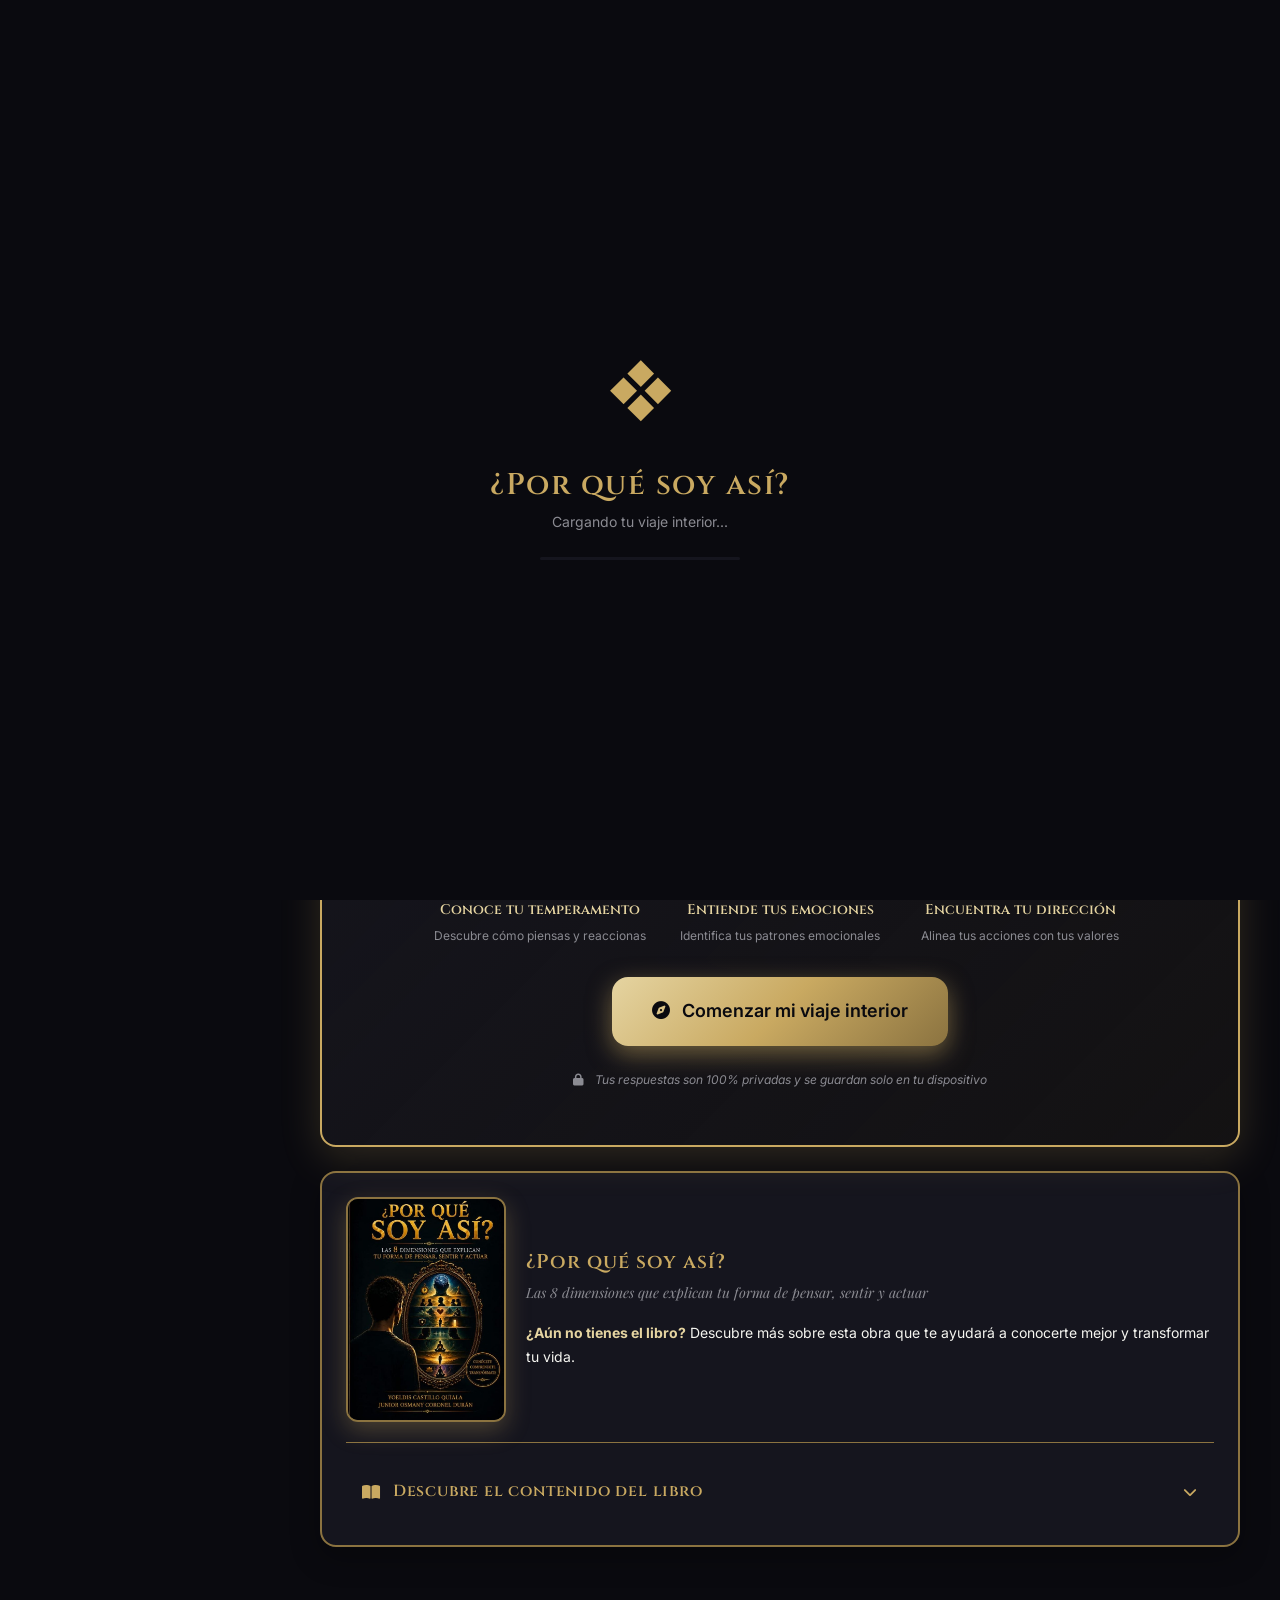
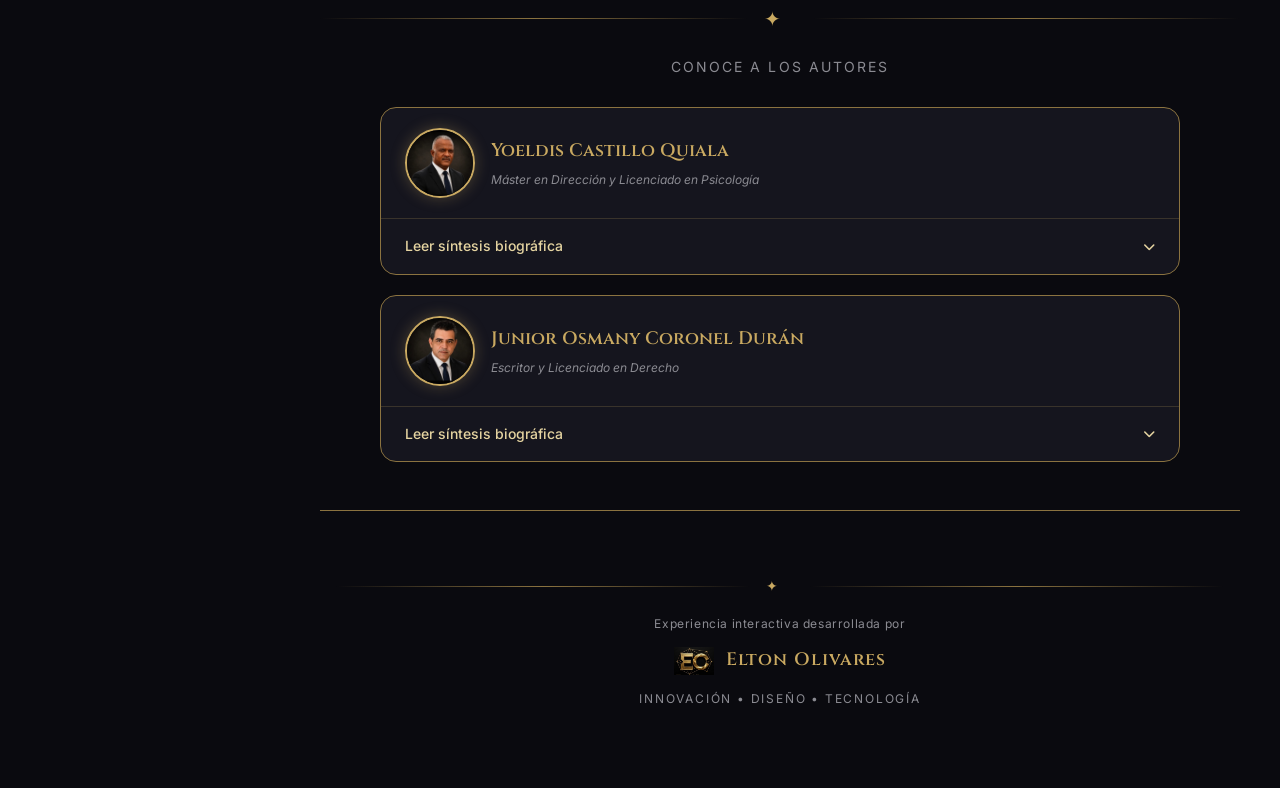
<file: index.html>
<!DOCTYPE html>
<html lang="es">
<head>
    <meta charset="UTF-8">
    <meta name="viewport" content="width=device-width, initial-scale=1.0, maximum-scale=1.0, user-scalable=no">
    
    <!-- PWA Meta Tags -->
    <meta name="mobile-web-app-capable" content="yes">
    <meta name="apple-mobile-web-app-capable" content="yes">
    <meta name="apple-mobile-web-app-status-bar-style" content="black-translucent">
    <meta name="apple-mobile-web-app-title" content="¿Por qué soy así?">
    <meta name="theme-color" content="#0A0A0F">
    
    <!-- SEO Meta Tags -->
    <meta name="description" content="Descubre las 8 dimensiones que explican tu forma de pensar, sentir y actuar.">
    <meta name="keywords" content="autoconocimiento, psicología, desarrollo personal, temperamento">
    <meta name="author" content="Yoeldis Castillo Quiala & Junior Osmany Coronel Durán">
    
    <!-- Open Graph / Facebook -->
    <meta property="og:type" content="website">
    <meta property="og:title" content="¿Por qué soy así? - Las 8 dimensiones">
    <meta property="og:description" content="Un viaje de autoconocimiento a través de 8 dimensiones esenciales">
    <meta property="og:image" content="assets/images/og-image.jpg">
    
    <!-- Twitter -->
    <meta name="twitter:card" content="summary_large_image">
    <meta name="twitter:title" content="¿Por qué soy así?">
    <meta name="twitter:description" content="Descubre quién eres realmente">
    
    <!-- Font Awesome -->
    <link rel="stylesheet" href="https://cdnjs.cloudflare.com/ajax/libs/font-awesome/6.5.1/css/all.min.css" integrity="sha512-DTOQO9RWCH3ppGqcWaEA1BIZOC6xxalwEsw9c2QQeAIftl+Vegovlnee1c9QX4TctnWMn13TZye+giMm8e2LwA==" crossorigin="anonymous" referrerpolicy="no-referrer" />
    
    <!-- Favicon & PWA Icons -->
    <link rel="icon" type="image/png" href="assets/icons/icon-512x512.png">
    <link rel="apple-touch-icon" href="assets/icons/icon-512x512.png">
    <link rel="manifest" href="manifest.json">

    <!-- Fonts -->
    <link rel="preconnect" href="https://fonts.googleapis.com">
    <link rel="preconnect" href="https://fonts.gstatic.com" crossorigin>
    <link href="https://fonts.googleapis.com/css2?family=Cinzel:wght@400;600;700&family=Inter:wght@300;400;500;600&family=Playfair+Display:ital,wght@0,400;0,600;1,400&display=swap" rel="stylesheet">
    
    <!-- CSS -->
    <link rel="stylesheet" href="css/variables.css">
    <link rel="stylesheet" href="css/reset.css">
    <link rel="stylesheet" href="css/main.css">
    <link rel="stylesheet" href="css/components.css">
    <link rel="stylesheet" href="css/animations.css">
    
    <title>¿Por qué soy así? - Las 8 dimensiones</title>
</head>
<body>
    <!-- Loading Screen -->
    <div id="loading-screen" class="loading-screen">
        <div class="loading-content">
            <div class="loading-logo">
                <span class="ornament">❖</span>
            </div>
            <h1 class="loading-title">¿Por qué soy así?</h1>
            <p class="loading-subtitle">Cargando tu viaje interior...</p>
            <div class="loading-bar">
                <div class="loading-progress"></div>
            </div>
        </div>
    </div>

    <!-- Header Superior (Fijo) -->
    <header id="app-header" class="app-header">
        <div class="app-header-content">
            <div class="app-header-brand">
                <div class="app-header-logo">
                    <img src="assets/icons/icon-512x512.png" alt="Logo" class="app-header-logo-img">
                </div>
                <div class="app-header-text">
                    <h1 class="app-header-title">¿Por qué soy así?</h1>
                    <p class="app-header-subtitle">Las 8 dimensiones</p>
                </div>
            </div>
            <div class="app-header-actions">
                <!-- Aquí puedes agregar acciones futuras -->
            </div>
        </div>
    </header>
    
    <!-- Sidebar Navegación (Solo Desktop) -->
    <aside id="sidebar" class="sidebar hidden">
        <div class="sidebar-header">
            <a href="#home" class="sidebar-logo">
                <i class="fa-solid fa-compass sidebar-logo-icon"></i>
                <span class="sidebar-logo-text">¿Por qué soy así?</span>
            </a>
            <p class="sidebar-tagline">Las 8 dimensiones</p>
        </div>
        
        <nav class="sidebar-nav">
            <a href="#home" class="sidebar-item" data-route="home">
                <i class="fa-solid fa-house sidebar-icon"></i>
                <span class="sidebar-label">Inicio</span>
            </a>
            <a href="#test" class="sidebar-item" data-route="test">
                <i class="fa-solid fa-clipboard-list sidebar-icon"></i>
                <span class="sidebar-label">Evaluación</span>
            </a>
            <a href="#profile" class="sidebar-item" data-route="profile">
                <i class="fa-solid fa-user sidebar-icon"></i>
                <span class="sidebar-label">Mi Perfil</span>
            </a>
        </nav>
        
        <div class="sidebar-footer">
            <div class="ornament-divider" style="margin: var(--space-4) 0;">
                <span class="ornament-symbol" style="font-size: var(--text-sm);">✦</span>
            </div>
            <p class="sidebar-quote">"Comprenderte no es el final del camino.<br>Es el comienzo de una vida más consciente."</p>
            
            <!-- Autores con fotos -->
            <div class="authors-section" style="margin-top: var(--space-6);">
                <div class="author-item" style="display: flex; align-items: center; gap: var(--space-3); margin-bottom: var(--space-4);">
                    <img src="assets/images/autor-yoeldis.jpg" 
                         alt="Yoeldis Castillo Quiala" 
                         class="author-photo"
                         style="width: 40px; height: 40px; border-radius: var(--radius-full); object-fit: cover; border: 2px solid var(--color-gold-dark);">
                    <div>
                        <p class="sidebar-authors" style="margin: 0; font-weight: 600; color: var(--color-gold-primary);">Yoeldis Castillo Q.</p>
                        <p style="margin: 0; font-size: 0.7rem; color: var(--color-gray-light);">Psicólogo</p>
                    </div>
                </div>
                
                <div class="author-item" style="display: flex; align-items: center; gap: var(--space-3);">
                    <img src="assets/images/autor-junior.jpg" 
                         alt="Junior Osmany Coronel Durán" 
                         class="author-photo"
                         style="width: 40px; height: 40px; border-radius: var(--radius-full); object-fit: cover; border: 2px solid var(--color-gold-dark);">
                    <div>
                        <p class="sidebar-authors" style="margin: 0; font-weight: 600; color: var(--color-gold-primary);">Junior O. Coronel D.</p>
                        <p style="margin: 0; font-size: 0.7rem; color: var(--color-gray-light);">Coautor</p>
                    </div>
                </div>
            </div>
        </div>
    </aside>

    <!-- Main App Container -->
    <div id="app" class="app-container">
        <!-- Content will be dynamically loaded here -->
    </div>

    <!-- Bottom Navigation (Mobile/Tablet) -->
    <nav id="bottom-nav" class="bottom-nav hidden">
        <a href="#home" class="nav-item active" data-route="home">
            <i class="fa-solid fa-house nav-icon"></i>
            <span class="nav-label">Inicio</span>
        </a>
        <a href="#test" class="nav-item" data-route="test">
            <i class="fa-solid fa-clipboard-list nav-icon"></i>
            <span class="nav-label">Test</span>
        </a>
        <a href="#profile" class="nav-item" data-route="profile">
            <i class="fa-solid fa-user nav-icon"></i>
            <span class="nav-label">Perfil</span>
        </a>
    </nav>

    <!-- Install Prompt -->
    <div id="install-prompt" class="install-prompt hidden">
        <div class="install-content">
            <button class="install-close" aria-label="Cerrar">&times;</button>
            <div class="install-icon">
                <i class="fa-solid fa-download"></i>
            </div>
            <h3>Instala la aplicación</h3>
            <p>Accede rápidamente a tu perfil y diario de autoconocimiento</p>
            <button id="install-button" class="btn btn-primary btn-install">
                Instalar ahora
            </button>
        </div>
    </div>

    <!-- ══════════════════════════════════════════════════════
         SERVICE WORKER - CON DETECCIÓN DE ACTUALIZACIONES
         ══════════════════════════════════════════════════════ -->
    <script>
        if ('serviceWorker' in navigator) {
            window.addEventListener('load', () => {
                navigator.serviceWorker.register('sw.js')
                    .then((registration) => {
                        console.log('✅ SW registrado:', registration.scope);
                        
                        // Detectar actualizaciones
                        registration.addEventListener('updatefound', () => {
                            const newWorker = registration.installing;
                            console.log('🔄 Nueva versión del SW detectada');
                            
                            newWorker.addEventListener('statechange', () => {
                                if (newWorker.state === 'installed' && navigator.serviceWorker.controller) {
                                    // Hay una nueva versión lista
                                    console.log('📦 Nueva versión disponible');
                                    
                                    // Notificar a la app
                                    if (window.onSWUpdate) {
                                        window.onSWUpdate();
                                    }
                                }
                            });
                        });
                    })
                    .catch((error) => {
                        console.error('❌ Error en SW:', error);
                    });
                
                // Forzar recarga cuando el SW cambia
                navigator.serviceWorker.addEventListener('controllerchange', () => {
                    console.log('🔄 SW actualizado, recargando...');
                    window.location.reload();
                });
            });
        }
    </script>
    
    <!-- Módulos base (ESTRUCTURA CRÍTICA) -->
    <script src="js/storage.js"></script>
    <script src="js/router.js"></script>
    
    <!-- Módulos del Test -->
    <script src="js/test/questions.js"></script>
    <script src="js/test/dimensions.js"></script>
    <script src="js/test/dimensions-detail.js"></script> 
    <script src="js/test/scoring.js"></script>
    <script src="js/test/test-ui.js"></script>
    <script src="js/test/test-init.js"></script>
    
    <!-- Módulos del Diario -->
    <script src="js/diary/prompts.js"></script>
    <script src="js/diary/diary-ui.js"></script>
    
    <!-- Módulos de Vistas -->
    <script src="js/views/results-view.js"></script>
    
    <!-- Módulo de Perfil -->
    <script src="js/profile/profile-ui.js"></script>
    
    <!-- App principal (SIEMPRE AL FINAL) -->
    <script src="js/app.js" defer></script>
</body>
</html>
</file>
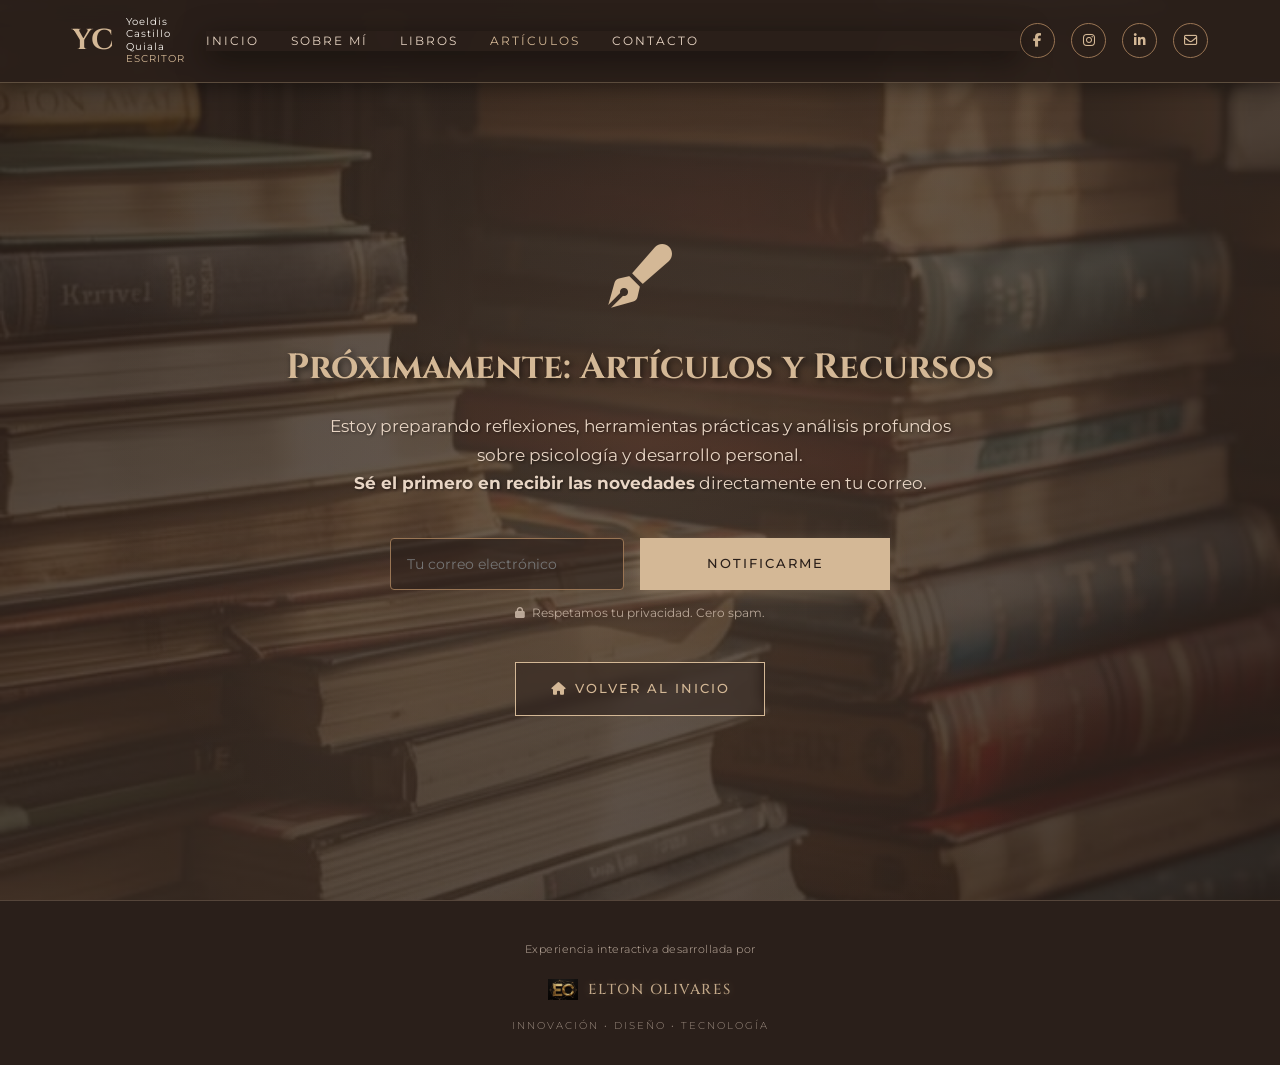
<file: articulos.html>
<!DOCTYPE html>
<html lang="es">
<head>
  <meta charset="UTF-8" />
  <meta name="viewport" content="width=device-width, initial-scale=1.0" />
  <meta name="description" content="Próximamente: Artículos, reflexiones y recursos sobre psicología y desarrollo personal por Yoeldis Castillo Quiala. Suscríbete para recibir las novedades." />
  <title>Artículos y Recursos | Yoeldis Castillo Quiala</title>

  <link rel="preconnect" href="https://fonts.googleapis.com" />
  <link rel="preconnect" href="https://fonts.gstatic.com" crossorigin />
  <link href="https://fonts.googleapis.com/css2?family=Cinzel:wght@400;600;700&family=Montserrat:wght@300;400;500;600&display=swap" rel="stylesheet" />
  <link rel="stylesheet" href="https://cdnjs.cloudflare.com/ajax/libs/font-awesome/6.5.1/css/all.min.css" />
  <link rel="stylesheet" href="css/styles.css" />
</head>
<body>

  <!-- HEADER -->
  <header class="header">
    <div class="container header__container">
      <a href="index.html" class="logo">
        <span class="logo__yc">YC</span>
        <span class="logo__text">Yoeldis Castillo Quiala<br><small>ESCRITOR</small></span>
      </a>

      <nav class="nav" id="nav">
        <ul class="nav__list">
          <li><a href="index.html" class="nav__link">INICIO</a></li>
          <li><a href="sobre-mi.html" class="nav__link">SOBRE MÍ</a></li>
          <li><a href="libros.html" class="nav__link">LIBROS</a></li>
          <li><a href="articulos.html" class="nav__link nav__link--active">ARTÍCULOS</a></li>
          <li><a href="contacto.html" class="nav__link">CONTACTO</a></li>
        </ul>
      </nav>

      <div class="social social--desktop">
        <a href="#" aria-label="Facebook"><i class="fab fa-facebook-f"></i></a>
        <a href="#" aria-label="Instagram"><i class="fab fa-instagram"></i></a>
        <a href="#" aria-label="LinkedIn"><i class="fab fa-linkedin-in"></i></a>
        <a href="#" aria-label="Email"><i class="far fa-envelope"></i></a>
      </div>

      <button class="nav__toggle" id="navToggle" aria-label="Menú">
        <i class="fas fa-bars"></i>
      </button>
    </div>
  </header>

  <!-- PRÓXIMAMENTE + NEWSLETTER -->
  <section class="coming-soon">
    <div class="container">
      <div class="coming-soon__content">
        <!-- Icono cambiado a pluma/escritura para artículos -->
        <i class="fas fa-pen-fancy coming-soon__icon"></i>
        
        <h1 class="coming-soon__title">Próximamente: Artículos y Recursos</h1>
        
        <p class="coming-soon__text">
          Estoy preparando reflexiones, herramientas prácticas y análisis profundos sobre psicología y desarrollo personal.<br>
          <strong>Sé el primero en recibir las novedades</strong> directamente en tu correo.
        </p>

        <!-- FORMULARIO DE SUSCRIPCIÓN COMPACTO -->
        <div class="newsletter-compact">
          <form class="newsletter__form" action="https://formspree.io/f/TU_ID_AQUI" method="POST" style="max-width: 500px; margin: 0 auto;">
            <input type="email" name="email" placeholder="Tu correo electrónico" required />
            <button type="submit" class="btn btn--solid">NOTIFICARME</button>
          </form>
          <p class="newsletter__privacy">
            <i class="fas fa-lock" style="font-size: 0.7rem; margin-right: 0.3rem;"></i> 
            Respetamos tu privacidad. Cero spam.
          </p>
        </div>

        <div style="margin-top: 2.5rem;">
          <a href="index.html" class="btn btn--outline">
            <i class="fas fa-home"></i> VOLVER AL INICIO
          </a>
        </div>
      </div>
    </div>
  </section>

  <!-- FOOTER: SELLO DE DESARROLLADOR -->
  <footer class="footer">
    <div class="container">
      <p class="footer__pre-text">Experiencia interactiva desarrollada por</p>
      
      <div class="footer__brand">
        <img src="img/Eltonlogo.jpg" alt="EO Logo" class="footer__logo" />
        <h3 class="footer__name">ELTON OLIVARES</h3>
      </div>
      
      <p class="footer__tagline">INNOVACIÓN • DISEÑO • TECNOLOGÍA</p>
    </div>
  </footer>

  <script src="js/main.js"></script>
</body>
</html>
</file>
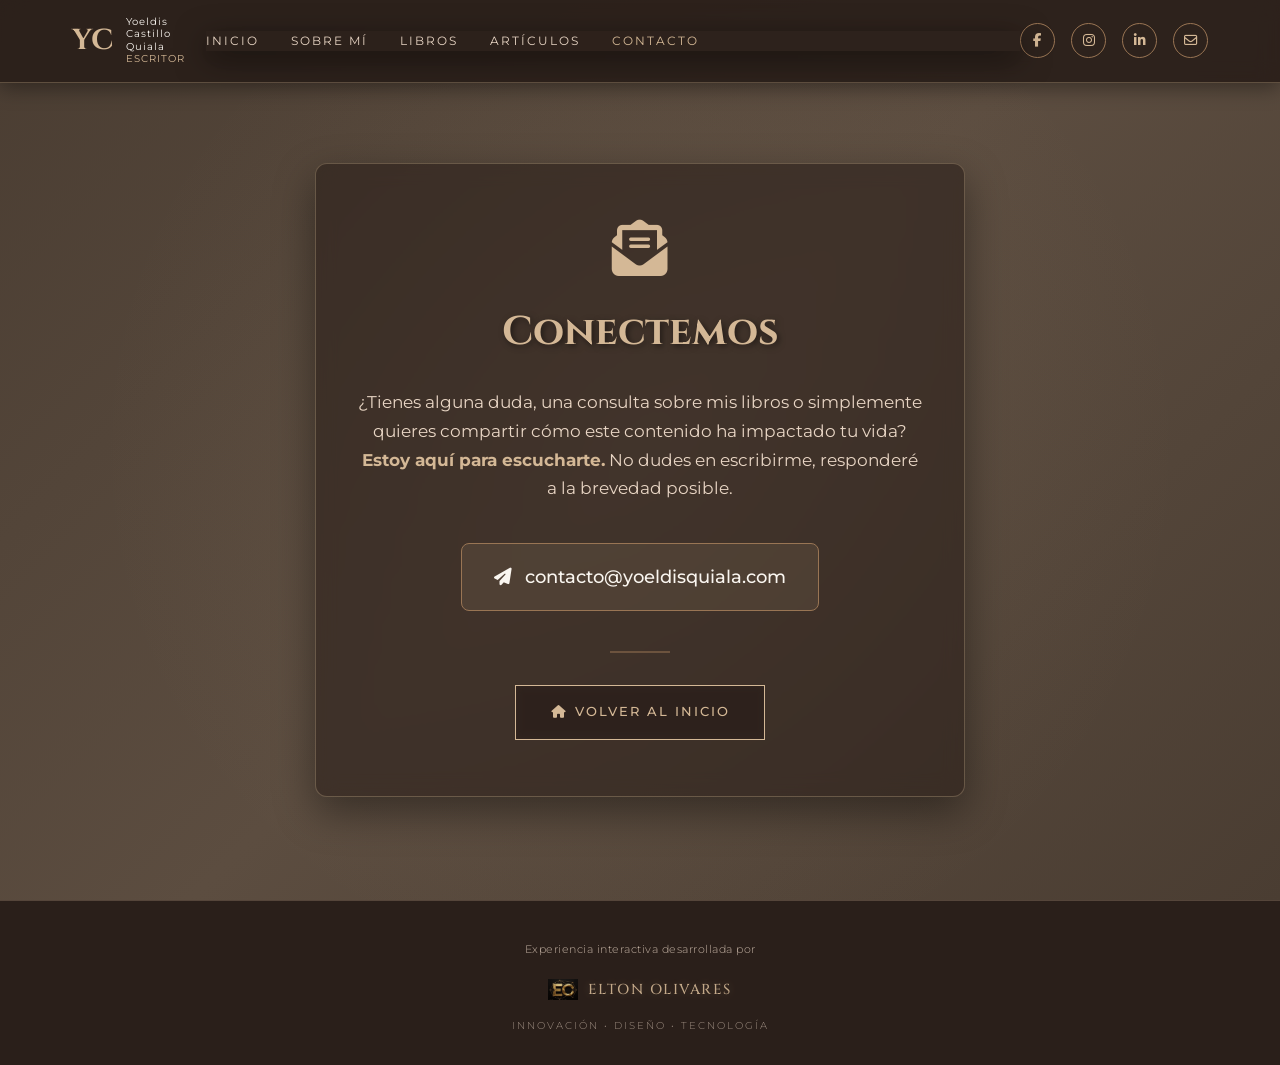
<file: contacto.html>
<!DOCTYPE html>
<html lang="es">
<head>
  <meta charset="UTF-8" />
  <meta name="viewport" content="width=device-width, initial-scale=1.0" />
  <meta name="description" content="Contacta a Yoeldis Castillo Quiala. Consultas, dudas o reflexiones sobre sus libros de psicología y desarrollo personal." />
  <title>Contacto | Yoeldis Castillo Quiala</title>

  <link rel="preconnect" href="https://fonts.googleapis.com" />
  <link rel="preconnect" href="https://fonts.gstatic.com" crossorigin />
  <link href="https://fonts.googleapis.com/css2?family=Cinzel:wght@400;600;700&family=Montserrat:wght@300;400;500;600&display=swap" rel="stylesheet" />
  <link rel="stylesheet" href="https://cdnjs.cloudflare.com/ajax/libs/font-awesome/6.5.1/css/all.min.css" />
  <link rel="stylesheet" href="css/styles.css" />
</head>
<body>

  <!-- HEADER -->
  <header class="header">
    <div class="container header__container">
      <a href="index.html" class="logo">
        <span class="logo__yc">YC</span>
        <span class="logo__text">Yoeldis Castillo Quiala<br><small>ESCRITOR</small></span>
      </a>

      <nav class="nav" id="nav">
        <ul class="nav__list">
          <li><a href="index.html" class="nav__link">INICIO</a></li>
          <li><a href="sobre-mi.html" class="nav__link">SOBRE MÍ</a></li>
          <li><a href="libros.html" class="nav__link">LIBROS</a></li>
          <li><a href="articulos.html" class="nav__link">ARTÍCULOS</a></li>
          <li><a href="contacto.html" class="nav__link nav__link--active">CONTACTO</a></li>
        </ul>
      </nav>

      <div class="social social--desktop">
        <a href="#" aria-label="Facebook"><i class="fab fa-facebook-f"></i></a>
        <a href="#" aria-label="Instagram"><i class="fab fa-instagram"></i></a>
        <a href="#" aria-label="LinkedIn"><i class="fab fa-linkedin-in"></i></a>
        <a href="#" aria-label="Email"><i class="far fa-envelope"></i></a>
      </div>

      <button class="nav__toggle" id="navToggle" aria-label="Menú">
        <i class="fas fa-bars"></i>
      </button>
    </div>
  </header>

  <!-- SECCIÓN DE CONTACTO -->
  <section class="contacto-page">
    <div class="container">
      <div class="contacto-card">
        <i class="fas fa-envelope-open-text contacto__icon"></i>
        
        <h1 class="contacto__title">Conectemos</h1>
        
        <p class="contacto__text">
          ¿Tienes alguna duda, una consulta sobre mis libros o simplemente quieres compartir cómo este contenido ha impactado tu vida? <br>
          <strong style="color: var(--gold-primary);">Estoy aquí para escucharte.</strong> No dudes en escribirme, responderé a la brevedad posible.
        </p>

        <!-- Correo Electrónico (Cámbialo por el real) -->
        <a href="mailto:contacto@yoeldisquiala.com" class="contacto__email">
          <i class="fas fa-paper-plane"></i> contacto@yoeldisquiala.com
        </a>

        <div class="contacto__divider"></div>

        <a href="index.html" class="btn btn--outline">
          <i class="fas fa-home"></i> VOLVER AL INICIO
        </a>
      </div>
    </div>
  </section>

  <!-- FOOTER: SELLO DE DESARROLLADOR -->
  <footer class="footer">
    <div class="container">
      <p class="footer__pre-text">Experiencia interactiva desarrollada por</p>
      
      <div class="footer__brand">
        <img src="img/Eltonlogo.jpg" alt="EO Logo" class="footer__logo" />
        <h3 class="footer__name">ELTON OLIVARES</h3>
      </div>
      
      <p class="footer__tagline">INNOVACIÓN • DISEÑO • TECNOLOGÍA</p>
    </div>
  </footer>

  <script src="js/main.js"></script>
</body>
</html>
</file>
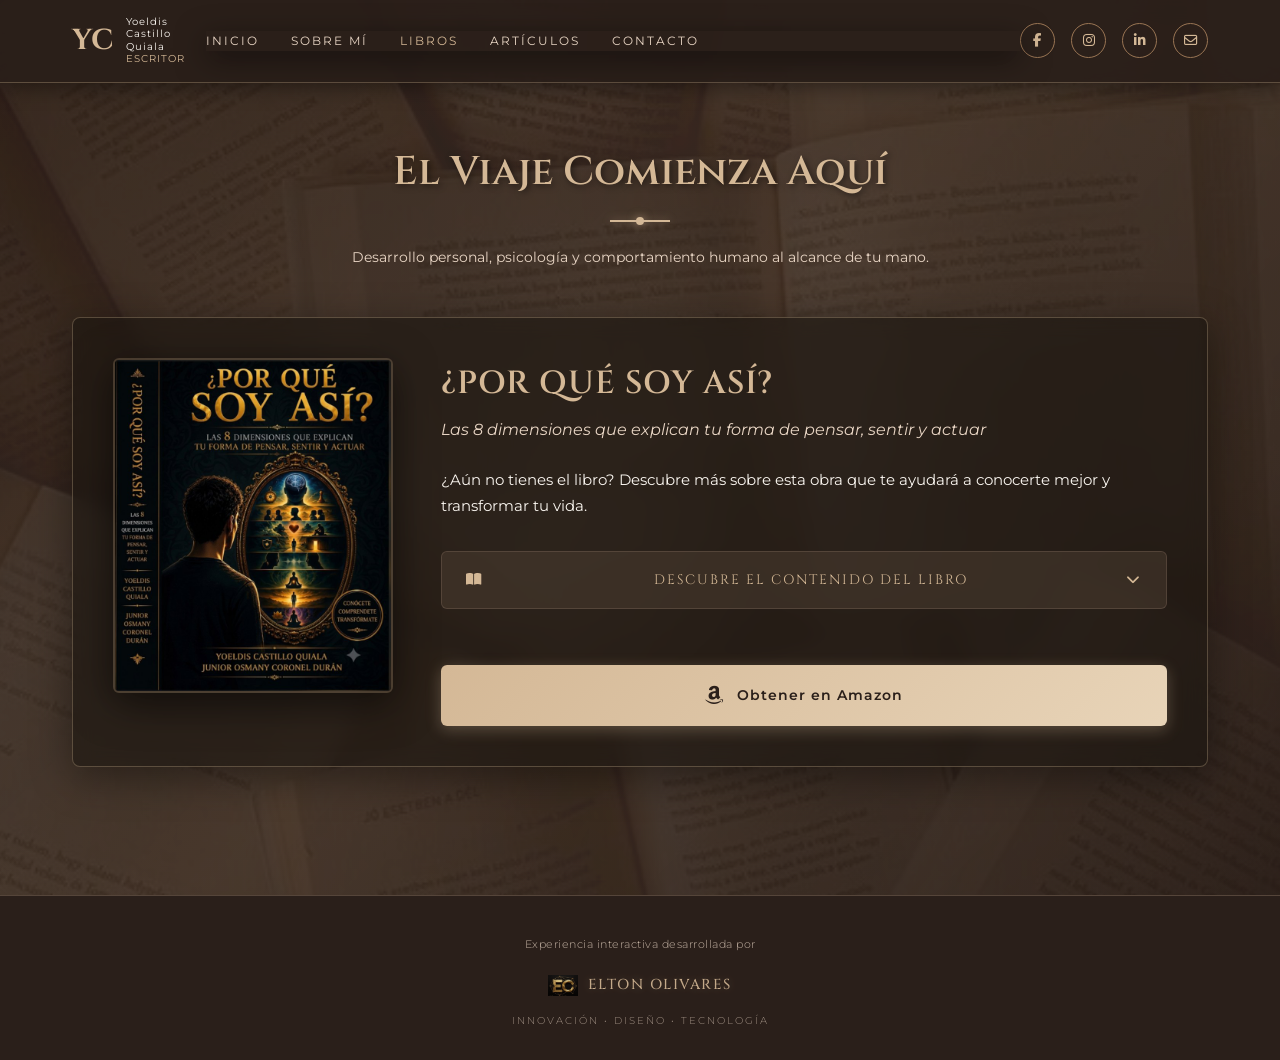
<file: libros.html>
<!DOCTYPE html>
<html lang="es">
<head>
  <meta charset="UTF-8" />
  <meta name="viewport" content="width=device-width, initial-scale=1.0" />
  <meta name="description" content="Descubre el libro ¿Por qué soy así? de Yoeldis Castillo Quiala - Las 8 dimensiones que explican tu forma de pensar, sentir y actuar." />
  <title>Mis Libros | Yoeldis Castillo Quiala</title>

  <link rel="preconnect" href="https://fonts.googleapis.com" />
  <link rel="preconnect" href="https://fonts.gstatic.com" crossorigin />
  <link href="https://fonts.googleapis.com/css2?family=Cinzel:wght@400;600;700&family=Montserrat:wght@300;400;500;600&display=swap" rel="stylesheet" />
  <link rel="stylesheet" href="https://cdnjs.cloudflare.com/ajax/libs/font-awesome/6.5.1/css/all.min.css" />
  <link rel="stylesheet" href="css/styles.css" />
</head>
<body>

  <!-- HEADER -->
  <header class="header">
    <div class="container header__container">
      <a href="index.html" class="logo">
        <span class="logo__yc">YC</span>
        <span class="logo__text">Yoeldis Castillo Quiala<br><small>ESCRITOR</small></span>
      </a>

      <nav class="nav" id="nav">
        <ul class="nav__list">
          <li><a href="index.html" class="nav__link">INICIO</a></li>
          <li><a href="sobre-mi.html" class="nav__link">SOBRE MÍ</a></li>
          <li><a href="libros.html" class="nav__link nav__link--active">LIBROS</a></li>
          <li><a href="articulos.html" class="nav__link">ARTÍCULOS</a></li>
          <li><a href="contacto.html" class="nav__link">CONTACTO</a></li>
        </ul>
      </nav>

      <div class="social social--desktop">
        <a href="#" aria-label="Facebook"><i class="fab fa-facebook-f"></i></a>
        <a href="#" aria-label="Instagram"><i class="fab fa-instagram"></i></a>
        <a href="#" aria-label="LinkedIn"><i class="fab fa-linkedin-in"></i></a>
        <a href="#" aria-label="Email"><i class="far fa-envelope"></i></a>
      </div>

      <button class="nav__toggle" id="navToggle" aria-label="Menú">
        <i class="fas fa-bars"></i>
      </button>
    </div>
  </header>

  <!-- LIBROS -->
  <section class="libros-page">
    <div class="container">
      <h1 class="page__title">El Viaje Comienza Aquí</h1>
      <div class="section__divider"></div>
      <p class="section__subtitle">Desarrollo personal, psicología y comportamiento humano al alcance de tu mano.</p>

      <!-- LIBRO: ¿POR QUÉ SOY ASÍ? -->
      <div class="libro-detalle">
        <div class="libro-detalle__container">
          <div class="libro-detalle__portada">
            <img src="img/libros/conocete.jpg" alt="¿Por qué soy así?" />
          </div>
          <div class="libro-detalle__contenido">
            <h2 class="libro-detalle__titulo">¿POR QUÉ SOY ASÍ?</h2>
            <p class="libro-detalle__subtitulo">Las 8 dimensiones que explican tu forma de pensar, sentir y actuar</p>
            <p class="libro-detalle__descripcion">
              ¿Aún no tienes el libro? Descubre más sobre esta obra que te ayudará a conocerte mejor y transformar tu vida.
            </p>
            
            <!-- ACORDEÓN -->
            <div class="acordeon">
              <button class="acordeon__trigger" aria-expanded="false">
                <i class="fas fa-book-open"></i> DESCUBRE EL CONTENIDO DEL LIBRO
                <i class="fas fa-chevron-down acordeon__icon"></i>
              </button>
              <div class="acordeon__content">
                <div class="acordeon__inner">
                  <h3>PRÓLOGO</h3>
                  <p>
                    Este libro nació de una pregunta simple pero profunda: <strong>¿Por qué soy así?</strong> Una interrogante que todos nos hemos hecho alguna vez, pero que pocas veces nos atrevemos a responder con honestidad.
                  </p>
                  <p>
                    A lo largo de estas páginas, te invitamos a emprender un viaje de autoconocimiento a través de <strong>8 dimensiones esenciales</strong> que explican tu forma de pensar, sentir y actuar. No encontrarás etiquetas ni juicios, sino un espejo para mirarte con claridad y compasión.
                  </p>
                  <p>
                    Porque comprenderte no es el final del camino. Es el comienzo de una vida más consciente.
                  </p>
                </div>
              </div>
            </div>

            <!-- BOTÓN AMAZON -->
            <a href="https://amazon.com" target="_blank" class="btn-amazon">
              <i class="fab fa-amazon"></i> Obtener en Amazon
            </a>
          </div>
        </div>
      </div>

    </div>
  </section>

  <!-- FOOTER -->
  <footer class="footer">
    <div class="container">
      <p class="footer__pre-text">Experiencia interactiva desarrollada por</p>
      <div class="footer__brand">
        <img src="img/Eltonlogo.jpg" alt="EO Logo" class="footer__logo" />
        <h3 class="footer__name">ELTON OLIVARES</h3>
      </div>
      <p class="footer__tagline">INNOVACIÓN • DISEÑO • TECNOLOGÍA</p>
    </div>
  </footer>

  <script src="js/main.js"></script>
</body>
</html>
</file>
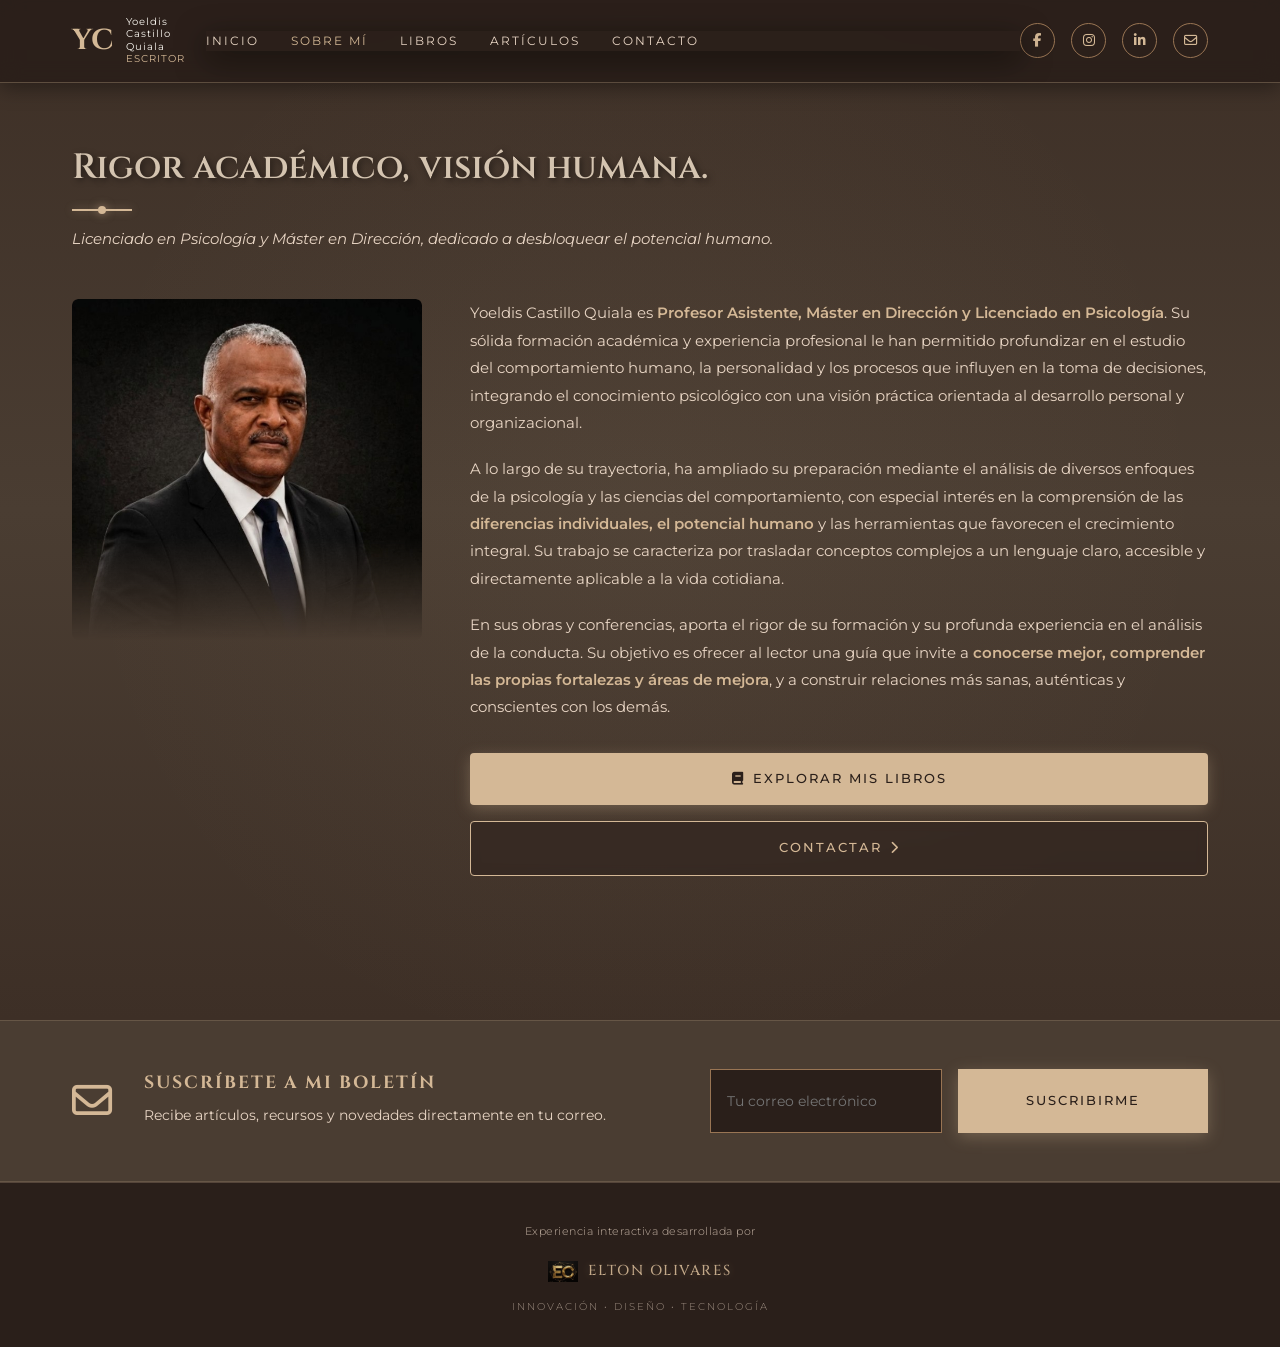
<file: sobre-mi.html>
<!DOCTYPE html>
<html lang="es">
<head>
  <meta charset="UTF-8" />
  <meta name="viewport" content="width=device-width, initial-scale=1.0" />
  <meta name="description" content="Conoce más sobre Yoeldis Castillo Quiala - Profesor, investigador y escritor especializado en desarrollo personal y psicología." />
  <title>Sobre Mí | Yoeldis Castillo Quiala</title>

  <link rel="preconnect" href="https://fonts.googleapis.com" />
  <link rel="preconnect" href="https://fonts.gstatic.com" crossorigin />
  <link href="https://fonts.googleapis.com/css2?family=Cinzel:wght@400;600;700&family=Montserrat:wght@300;400;500;600&display=swap" rel="stylesheet" />
  <link rel="stylesheet" href="https://cdnjs.cloudflare.com/ajax/libs/font-awesome/6.5.1/css/all.min.css" />
  <link rel="stylesheet" href="css/styles.css" />
</head>
<body>

  <!-- HEADER -->
  <header class="header">
    <div class="container header__container">
      <a href="index.html" class="logo">
        <span class="logo__yc">YC</span>
        <span class="logo__text">Yoeldis Castillo Quiala<br><small>ESCRITOR</small></span>
      </a>

      <nav class="nav" id="nav">
        <ul class="nav__list">
          <li><a href="index.html" class="nav__link">INICIO</a></li>
          <li><a href="sobre-mi.html" class="nav__link nav__link--active">SOBRE MÍ</a></li>
          <li><a href="libros.html" class="nav__link">LIBROS</a></li>
          <li><a href="articulos.html" class="nav__link">ARTÍCULOS</a></li>
          <li><a href="contacto.html" class="nav__link">CONTACTO</a></li>
        </ul>
      </nav>

      <div class="social social--desktop">
        <a href="#" aria-label="Facebook"><i class="fab fa-facebook-f"></i></a>
        <a href="#" aria-label="Instagram"><i class="fab fa-instagram"></i></a>
        <a href="#" aria-label="LinkedIn"><i class="fab fa-linkedin-in"></i></a>
        <a href="#" aria-label="Email"><i class="far fa-envelope"></i></a>
      </div>

      <button class="nav__toggle" id="navToggle" aria-label="Menú">
        <i class="fas fa-bars"></i>
      </button>
    </div>
  </header>

  <!-- SOBRE EL AUTOR -->
  <section class="autor-page">
    <div class="container">
      
      <!-- Título y Divider -->
      <div style="margin-bottom: 3rem;">
        <h1 class="page__title page__title--left" style="font-family: 'Cinzel', serif; font-size: 2.2rem; color: #d4c4b0; margin-bottom: 0.8rem; font-weight: 600; text-shadow: 2px 2px 6px rgba(0, 0, 0, 0.5);">
          Rigor académico, visión humana.
        </h1>
        <div class="section__divider section__divider--left" style="width: 60px; height: 2px; background: var(--gold-primary); margin: 0 0 1rem 0; position: relative; box-shadow: 0 0 8px rgba(212, 184, 150, 0.4);"></div>
        <p class="section__subtitle" style="text-align: left; color: var(--text-secondary); font-size: 0.95rem; font-style: italic;">
          Licenciado en Psicología y Máster en Dirección, dedicado a desbloquear el potencial humano.
        </p>
      </div>

      <!-- Layout: Foto Izquierda + Texto Derecha -->
      <div style="display: flex; flex-direction: row; gap: 3rem; align-items: flex-start; margin-bottom: 4rem;">
        
        <!-- Foto del Autor -->
        <div style="flex: 0 0 350px; min-width: 350px;">
          <img src="img/autor.jpg" alt="Yoeldis Castillo Quiala" 
               style="width: 100%; max-width: 350px; border-radius: 6px; box-shadow: 0 10px 40px rgba(0, 0, 0, 0.6); 
                      -webkit-mask-image: linear-gradient(to bottom, rgba(0,0,0,1) 70%, rgba(0,0,0,0) 100%); 
                      mask-image: linear-gradient(to bottom, rgba(0,0,0,1) 70%, rgba(0,0,0,0) 100%);" />
        </div>
        
        <!-- Contenido Biográfico -->
        <div style="flex: 1; min-width: 0;">
          <div class="autor-page__text">
            
            <p style="color: var(--text-secondary); font-size: 0.95rem; line-height: 1.8; margin-bottom: 1.2rem;">
              Yoeldis Castillo Quiala es <strong style="color: var(--gold-primary); font-weight: 600;">Profesor Asistente, Máster en Dirección y Licenciado en Psicología</strong>. Su sólida formación académica y experiencia profesional le han permitido profundizar en el estudio del comportamiento humano, la personalidad y los procesos que influyen en la toma de decisiones, integrando el conocimiento psicológico con una visión práctica orientada al desarrollo personal y organizacional.
            </p>
            
            <p style="color: var(--text-secondary); font-size: 0.95rem; line-height: 1.8; margin-bottom: 1.2rem;">
              A lo largo de su trayectoria, ha ampliado su preparación mediante el análisis de diversos enfoques de la psicología y las ciencias del comportamiento, con especial interés en la comprensión de las <strong style="color: var(--gold-primary); font-weight: 600;">diferencias individuales, el potencial humano</strong> y las herramientas que favorecen el crecimiento integral. Su trabajo se caracteriza por trasladar conceptos complejos a un lenguaje claro, accesible y directamente aplicable a la vida cotidiana.
            </p>
            
            <p style="color: var(--text-secondary); font-size: 0.95rem; line-height: 1.8; margin-bottom: 1.5rem;">
              En sus obras y conferencias, aporta el rigor de su formación y su profunda experiencia en el análisis de la conducta. Su objetivo es ofrecer al lector una guía que invite a <strong style="color: var(--gold-primary); font-weight: 600;">conocerse mejor, comprender las propias fortalezas y áreas de mejora</strong>, y a construir relaciones más sanas, auténticas y conscientes con los demás.
            </p>
            
          </div>
  
          <!-- Botones de Acción -->
          <div class="autor-page__buttons" style="display: flex; flex-direction: column; gap: 1rem; margin-top: 2rem;">
            <a href="libros.html" class="btn btn--solid" style="display: inline-flex; align-items: center; justify-content: center; gap: 0.5rem; padding: 1rem 2rem; background: var(--gold-primary); color: var(--bg-primary); font-family: var(--font-body); font-size: 0.8rem; letter-spacing: 2px; font-weight: 500; border: none; border-radius: 4px; cursor: pointer; transition: var(--transition); text-decoration: none; box-shadow: 0 4px 15px rgba(212, 184, 150, 0.3);">
              <i class="fas fa-book"></i> EXPLORAR MIS LIBROS
            </a>
            <a href="contacto.html" class="btn btn--outline" style="display: inline-flex; align-items: center; justify-content: center; gap: 0.5rem; padding: 1rem 2rem; background: rgba(42, 31, 26, 0.5); color: var(--gold-primary); font-family: var(--font-body); font-size: 0.8rem; letter-spacing: 2px; font-weight: 500; border: 1px solid var(--gold-primary); border-radius: 4px; cursor: pointer; transition: var(--transition); text-decoration: none; backdrop-filter: blur(5px);">
              CONTACTAR <i class="fas fa-chevron-right"></i>
            </a>
          </div>
        </div>
      </div>

    </div>
  </section>

  <!-- NEWSLETTER -->
  <section class="newsletter">
    <div class="container newsletter__container">
      <div class="newsletter__icon">
        <i class="far fa-envelope"></i>
      </div>
      <div class="newsletter__content">
        <h3>SUSCRÍBETE A MI BOLETÍN</h3>
        <p>Recibe artículos, recursos y novedades directamente en tu correo.</p>
      </div>
      <form class="newsletter__form" action="https://formspree.io/f/TU_ID_AQUI" method="POST">
        <input type="email" name="email" placeholder="Tu correo electrónico" required />
        <button type="submit" class="btn btn--solid">SUSCRIBIRME</button>
      </form>
    </div>
  </section>

  <!-- FOOTER -->
  <footer class="footer">
    <div class="container">
      <p class="footer__pre-text">Experiencia interactiva desarrollada por</p>
      <div class="footer__brand">
        <img src="img/Eltonlogo.jpg" alt="EO Logo" class="footer__logo" />
        <h3 class="footer__name">ELTON OLIVARES</h3>
      </div>
      <p class="footer__tagline">INNOVACIÓN • DISEÑO • TECNOLOGÍA</p>
    </div>
  </footer>

  <script src="js/main.js"></script>
</body>
</html>
</file>
<file: css/variables.css>
/* ============================================
   DESIGN SYSTEM - ¿Por qué soy así?
   Basado en la identidad visual del libro
   ============================================ */

:root {
    /* =========================================
       COLORES PRINCIPALES
       Extraídos de la carátula del libro
       ========================================= */
    
    /* Negros Profundos */
    --color-black-deep: #0A0A0F;        /* Fondo principal */
    --color-black-primary: #0D0D14;     /* Fondos secundarios */
    --color-black-soft: #15151E;        /* Cards, secciones */
    --color-black-light: #1A1A25;       /* Hover states */
    
    /* Dorados - Paleta Premium */
    --color-gold-primary: #C9A961;      /* Dorado principal (títulos, acentos) */
    --color-gold-light: #E5D4A1;        /* Dorado claro (hover, highlights) */
    --color-gold-dark: #8B7340;         /* Dorado oscuro (sombras, bordes) */
    --color-gold-muted: #A8945A;        /* Dorado suave (textos secundarios) */
    --color-gold-gradient-start: #E5D4A1;
    --color-gold-gradient-end: #C9A961;
    
    /* Azules Místicos (detalles de la carátula) */
    --color-blue-mystic: #1A2744;       /* Fondos de sección especial */
    --color-blue-deep: #0F1724;         /* Gradientes */
    
    /* Blancos y Grises */
    --color-white: #FFFFFF;
    --color-white-soft: #F5F5F0;        /* Blanco cálido (textos) */
    --color-gray-light: #8B8B92;        /* Textos secundarios */
    --color-gray-medium: #6B6B72;       /* Textos terciarios */
    --color-gray-dark: #3A3A42;         /* Bordes sutiles */
    
    /* =========================================
       TIPOGRAFÍAS
       ========================================= */
    
    /* Títulos - Serif Elegante */
    --font-serif-primary: 'Cinzel', 'Playfair Display', Georgia, serif;
    --font-serif-secondary: 'Playfair Display', Georgia, serif;
    
    /* Cuerpo - Sans-serif Moderna */
    --font-sans: 'Inter', -apple-system, BlinkMacSystemFont, 'Segoe UI', Roboto, sans-serif;
    
    /* =========================================
       TAMAÑOS DE FUENTE
       Mobile-first con escalado progresivo
       ========================================= */
    
    /* Mobile (base) */
    --text-xs: 0.75rem;      /* 12px */
    --text-sm: 0.875rem;     /* 14px */
    --text-base: 1rem;       /* 16px */
    --text-lg: 1.125rem;     /* 18px */
    --text-xl: 1.25rem;      /* 20px */
    --text-2xl: 1.5rem;      /* 24px */
    --text-3xl: 1.875rem;    /* 30px */
    --text-4xl: 2.25rem;     /* 36px */
    --text-5xl: 3rem;        /* 48px */
    
    /* =========================================
       ESPACIADO
       Sistema de 4px base
       ========================================= */
    
    --space-0: 0;
    --space-1: 0.25rem;      /* 4px */
    --space-2: 0.5rem;       /* 8px */
    --space-3: 0.75rem;      /* 12px */
    --space-4: 1rem;         /* 16px */
    --space-5: 1.25rem;      /* 20px */
    --space-6: 1.5rem;       /* 24px */
    --space-8: 2rem;         /* 32px */
    --space-10: 2.5rem;      /* 40px */
    --space-12: 3rem;        /* 48px */
    --space-16: 4rem;        /* 64px */
    --space-20: 5rem;        /* 80px */
    
    /* =========================================
       BORDER RADIUS
       ========================================= */
    
    --radius-sm: 0.25rem;    /* 4px */
    --radius-md: 0.5rem;     /* 8px */
    --radius-lg: 0.75rem;    /* 12px */
    --radius-xl: 1rem;       /* 16px */
    --radius-2xl: 1.5rem;    /* 24px */
    --radius-full: 9999px;
    
    /* =========================================
       SOMBRAS
       ========================================= */
    
    --shadow-sm: 0 1px 2px 0 rgba(0, 0, 0, 0.3);
    --shadow-md: 0 4px 6px -1px rgba(0, 0, 0, 0.4), 0 2px 4px -1px rgba(0, 0, 0, 0.3);
    --shadow-lg: 0 10px 15px -3px rgba(0, 0, 0, 0.5), 0 4px 6px -2px rgba(0, 0, 0, 0.4);
    --shadow-xl: 0 20px 25px -5px rgba(0, 0, 0, 0.6), 0 10px 10px -5px rgba(0, 0, 0, 0.5);
    --shadow-gold: 0 0 20px rgba(201, 169, 97, 0.3);
    --shadow-gold-strong: 0 0 40px rgba(201, 169, 97, 0.5);
    
    /* =========================================
       TRANSICIONES
       ========================================= */
    
    --transition-fast: 150ms ease;
    --transition-base: 250ms ease;
    --transition-slow: 350ms ease;
    --transition-bounce: 500ms cubic-bezier(0.68, -0.55, 0.265, 1.55);
    
    /* =========================================
       Z-INDEX
       ========================================= */
    
    --z-base: 0;
    --z-dropdown: 100;
    --z-sticky: 200;
    --z-fixed: 300;
    --z-modal-backdrop: 400;
    --z-modal: 500;
    --z-popover: 600;
    --z-skip-link: 700;
    --z-toast: 800;
    --z-tooltip: 900;
    
    /* =========================================
       GRADIENTES
       ========================================= */
    
    --gradient-gold: linear-gradient(135deg, var(--color-gold-gradient-start) 0%, var(--color-gold-gradient-end) 100%);
    --gradient-dark: linear-gradient(180deg, var(--color-black-deep) 0%, var(--color-black-primary) 100%);
    --gradient-mystic: linear-gradient(135deg, var(--color-blue-deep) 0%, var(--color-blue-mystic) 100%);
    
    /* =========================================
       ALTURAS Y ANCHOS
       ========================================= */
    
    --header-height: 60px;
    --bottom-nav-height: 70px;
    --max-width-content: 640px;
    --max-width-wide: 1024px;
    
    /* =========================================
       VARIABLES DINÁMICAS (JS)
       ========================================= */
    
    --safe-area-top: env(safe-area-inset-top, 0px);
    --safe-area-bottom: env(safe-area-inset-bottom, 0px);
    --safe-area-left: env(safe-area-inset-left, 0px);
    --safe-area-right: env(safe-area-inset-right, 0px);
}

/* ============================================
   MEDIA QUERIES - BREAKPOINTS
   ============================================ */

/* Tablet */
@media (min-width: 768px) {
    :root {
        --text-4xl: 2.5rem;     /* 40px */
        --text-5xl: 3.5rem;     /* 56px */
    }
}

/* Desktop */
@media (min-width: 1024px) {
    :root {
        --text-5xl: 4rem;       /* 64px */
    }
}

/* ============================================
   CLASES DE UTILIDAD
   ============================================ */

.text-gradient-gold {
    background: var(--gradient-gold);
    -webkit-background-clip: text;
    -webkit-text-fill-color: transparent;
    background-clip: text;
}

.shadow-gold-hover:hover {
    box-shadow: var(--shadow-gold);
    transition: box-shadow var(--transition-base);
}

.ornament-divider {
    color: var(--color-gold-primary);
    font-size: var(--text-xl);
    letter-spacing: var(--space-4);
}
</file>
<file: css/main.css>
/* ============================================
   LAYOUT PRINCIPAL
   Mobile-First Architecture
   Versión consolidada - Sin duplicados
   ============================================ */

/* =========================================
   APP CONTAINER (Única definición)
   ========================================= */

.app-container {
    min-height: 100vh;
    display: flex;
    flex-direction: column;
    position: relative;
    padding-top: calc(var(--header-height) + var(--safe-area-top));
    padding-bottom: calc(var(--bottom-nav-height) + var(--space-4));
    transition: margin-left var(--transition-base);
}

/* =========================================
   LOADING SCREEN
   ========================================= */

.loading-screen {
    position: fixed;
    inset: 0;
    background: var(--color-black-deep);
    display: flex;
    align-items: center;
    justify-content: center;
    z-index: calc(var(--z-modal) + 10);
    transition: opacity var(--transition-slow), visibility var(--transition-slow);
}

.loading-screen.hidden {
    opacity: 0;
    visibility: hidden;
    pointer-events: none;
}

.loading-content {
    text-align: center;
    padding: var(--space-8);
}

.loading-logo {
    margin-bottom: var(--space-6);
}

.loading-logo .ornament {
    font-size: var(--text-5xl);
    color: var(--color-gold-primary);
    display: block;
    animation: pulse 2s ease-in-out infinite;
}

.loading-title {
    font-family: var(--font-serif-primary);
    font-size: var(--text-3xl);
    color: var(--color-gold-primary);
    margin-bottom: var(--space-2);
    letter-spacing: 0.05em;
}

.loading-subtitle {
    font-size: var(--text-sm);
    color: var(--color-gray-light);
    margin-bottom: var(--space-6);
}

.loading-bar {
    width: 200px;
    height: 3px;
    background: var(--color-black-soft);
    border-radius: var(--radius-full);
    overflow: hidden;
    margin: 0 auto;
}

.loading-progress {
    height: 100%;
    background: var(--gradient-gold);
    width: 0%;
    animation: loading 2s ease-in-out infinite;
}

@keyframes loading {
    0% { width: 0%; margin-left: 0; }
    50% { width: 70%; margin-left: 0; }
    100% { width: 0%; margin-left: 100%; }
}

@keyframes pulse {
    0%, 100% { opacity: 1; transform: scale(1); }
    50% { opacity: 0.7; transform: scale(0.95); }
}

/* =========================================
   MAIN CONTENT AREA
   ========================================= */

.main-content {
    flex: 1;
    padding: var(--space-6) var(--space-4);
    max-width: var(--max-width-content);
    margin: 0 auto;
    width: 100%;
    box-sizing: border-box;
}

.section {
    margin-bottom: var(--space-12);
    opacity: 0;
    transform: translateY(20px);
    animation: fadeInUp var(--transition-slow) forwards;
}

@keyframes fadeInUp {
    to {
        opacity: 1;
        transform: translateY(0);
    }
}

/* =========================================
   HEADER SUPERIOR (FIJO)
   Visible en TODOS los dispositivos
   ========================================= */

.app-header {
    position: fixed;
    top: 0;
    left: 0;
    right: 0;
    height: var(--header-height);
    background: rgba(10, 10, 15, 0.95);
    backdrop-filter: blur(10px);
    -webkit-backdrop-filter: blur(10px);
    border-bottom: 1px solid var(--color-gold-dark);
    z-index: calc(var(--z-fixed) + 1);
    box-shadow: 0 2px 10px rgba(0, 0, 0, 0.5);
    box-sizing: border-box;
}

.app-header-content {
    height: 100%;
    max-width: 100%;
    margin: 0 auto;
    padding: 0 var(--space-4);
    display: flex;
    align-items: center;
    justify-content: space-between;
    gap: var(--space-4);
    box-sizing: border-box;
}

.app-header-brand {
    display: flex;
    align-items: center;
    gap: var(--space-3);
    flex: 1;
    min-width: 0;
    overflow: hidden;
}

.app-header-logo {
    width: 40px;
    height: 40px;
    border-radius: var(--radius-full);
    background: var(--gradient-gold);
    display: flex;
    align-items: center;
    justify-content: center;
    flex-shrink: 0;
    box-shadow: 0 0 15px rgba(201, 169, 97, 0.3);
    overflow: hidden;
}

.app-header-logo-img {
    width: 100%;
    height: 100%;
    object-fit: cover;
    border-radius: var(--radius-full);
}

.app-header-text {
    display: flex;
    flex-direction: column;
    min-width: 0;
    overflow: hidden;
    flex: 1;
}

.app-header-title {
    font-family: var(--font-serif-primary);
    font-size: var(--text-base);
    color: var(--color-gold-primary);
    font-weight: 600;
    line-height: 1.2;
    margin: 0;
    white-space: nowrap;
    overflow: hidden;
    text-overflow: ellipsis;
    letter-spacing: 0.02em;
}

.app-header-subtitle {
    font-family: var(--font-sans);
    font-size: var(--text-xs);
    color: var(--color-gray-light);
    font-style: italic;
    margin: 0;
    line-height: 1.2;
    white-space: nowrap;
    overflow: hidden;
    text-overflow: ellipsis;
}

.app-header-actions {
    display: flex;
    align-items: center;
    gap: var(--space-2);
    flex-shrink: 0;
}

/* =========================================
   BOTTOM NAVIGATION (MOBILE/TABLET)
   ========================================= */

.bottom-nav {
    position: fixed;
    bottom: 0;
    left: 0;
    right: 0;
    height: var(--bottom-nav-height);
    background: rgba(10, 10, 15, 0.95);
    backdrop-filter: blur(10px);
    -webkit-backdrop-filter: blur(10px);
    border-top: 1px solid var(--color-gold-dark);
    display: flex;
    justify-content: space-around;
    align-items: center;
    z-index: var(--z-fixed);
    padding: 0 var(--space-2);
    box-shadow: 0 -4px 20px rgba(0, 0, 0, 0.5);
    transition: opacity var(--transition-base);
}

.bottom-nav.hidden {
    opacity: 0;
    visibility: hidden;
    pointer-events: none;
}

.nav-item {
    flex: 1;
    display: flex;
    flex-direction: column;
    align-items: center;
    justify-content: center;
    padding: var(--space-2) var(--space-1);
    color: var(--color-gray-medium);
    transition: all var(--transition-fast);
    font-size: var(--text-xs);
    gap: var(--space-1);
    text-decoration: none;
    position: relative;
}

.nav-item.active {
    color: var(--color-gold-primary);
}

.nav-item.active::before {
    content: '';
    position: absolute;
    top: 0;
    left: 50%;
    transform: translateX(-50%);
    width: 30px;
    height: 2px;
    background: var(--gradient-gold);
    border-radius: var(--radius-full);
}

.nav-item:hover {
    color: var(--color-gold-light);
}

.nav-icon {
    font-size: var(--text-xl);
    display: inline-flex;
    align-items: center;
    justify-content: center;
    transition: transform var(--transition-fast);
}

.nav-item:hover .nav-icon {
    transform: scale(1.15);
}

.nav-item.active .nav-icon {
    color: var(--color-gold-primary);
}

.nav-label {
    font-size: 0.65rem;
    letter-spacing: 0.05em;
}

/* =========================================
   SIDEBAR LATERAL (DESKTOP)
   ========================================= */

.sidebar {
    position: fixed;
    top: 0;
    left: 0;
    width: 280px;
    height: 100vh;
    background: linear-gradient(180deg, var(--color-black-deep) 0%, var(--color-black-primary) 100%);
    border-right: 1px solid var(--color-gold-dark);
    display: flex;
    flex-direction: column;
    padding: var(--space-8) var(--space-6);
    z-index: var(--z-fixed);
    overflow-y: auto;
    box-shadow: 4px 0 20px rgba(0, 0, 0, 0.5);
    opacity: 1;
    visibility: visible;
    transition: opacity var(--transition-base), visibility var(--transition-base);
}

.sidebar.hidden {
    opacity: 0;
    visibility: hidden;
    pointer-events: none;
}

/* Header del Sidebar */
.sidebar-header {
    margin-bottom: var(--space-10);
    padding-bottom: var(--space-6);
    border-bottom: 1px solid var(--color-gold-dark);
}

.sidebar-logo {
    display: flex;
    align-items: center;
    gap: var(--space-3);
    margin-bottom: var(--space-3);
    transition: transform var(--transition-fast);
}

.sidebar-logo:hover {
    transform: translateX(4px);
}

.sidebar-logo-icon {
    font-size: var(--text-2xl);
    color: var(--color-gold-primary);
    animation: pulse 3s ease-in-out infinite;
}

.sidebar-logo-text {
    font-family: var(--font-serif-primary);
    font-size: var(--text-lg);
    color: var(--color-gold-primary);
    letter-spacing: 0.02em;
    line-height: 1.2;
}

.sidebar-tagline {
    font-size: var(--text-xs);
    color: var(--color-gray-light);
    font-style: italic;
    margin: 0;
}

/* Navegación del Sidebar */
.sidebar-nav {
    flex: 1;
    display: flex;
    flex-direction: column;
    gap: var(--space-2);
}

.sidebar-item {
    display: flex;
    align-items: center;
    gap: var(--space-4);
    padding: var(--space-4) var(--space-4);
    border-radius: var(--radius-lg);
    color: var(--color-gray-light);
    font-size: var(--text-base);
    font-weight: 500;
    transition: all var(--transition-fast);
    position: relative;
    overflow: hidden;
    text-decoration: none;
}

.sidebar-item::before {
    content: '';
    position: absolute;
    left: 0;
    top: 0;
    bottom: 0;
    width: 3px;
    background: var(--gradient-gold);
    transform: scaleY(0);
    transition: transform var(--transition-fast);
}

.sidebar-item:hover {
    background: var(--color-black-light);
    color: var(--color-gold-light);
    transform: translateX(4px);
}

.sidebar-item.active {
    background: linear-gradient(90deg, rgba(201, 169, 97, 0.15) 0%, transparent 100%);
    color: var(--color-gold-primary);
}

.sidebar-item.active::before {
    transform: scaleY(1);
}

.sidebar-icon {
    font-size: var(--text-xl);
    width: 24px;
    text-align: center;
    display: inline-flex;
    align-items: center;
    justify-content: center;
    transition: transform var(--transition-fast);
}

.sidebar-item:hover .sidebar-icon {
    transform: scale(1.15);
}

.sidebar-item.active .sidebar-icon {
    color: var(--color-gold-primary);
}

.sidebar-label {
    flex: 1;
}

/* Footer del Sidebar */
.sidebar-footer {
    margin-top: auto;
    padding-top: var(--space-6);
    border-top: 1px solid var(--color-gold-dark);
    text-align: center;
}

.sidebar-quote {
    font-family: var(--font-serif-secondary);
    font-size: var(--text-xs);
    color: var(--color-gray-light);
    font-style: italic;
    line-height: 1.6;
    margin: var(--space-4) 0;
}

.sidebar-authors {
    font-size: var(--text-xs);
    color: var(--color-gold-muted);
    line-height: 1.4;
    margin: 0;
}

/* Scrollbar personalizado para sidebar */
.sidebar::-webkit-scrollbar {
    width: 4px;
}

.sidebar::-webkit-scrollbar-track {
    background: transparent;
}

.sidebar::-webkit-scrollbar-thumb {
    background: var(--color-gold-dark);
    border-radius: var(--radius-full);
}

.sidebar::-webkit-scrollbar-thumb:hover {
    background: var(--color-gold-primary);
}

/* =========================================
   INSTALL PROMPT
   ========================================= */

.install-prompt {
    position: fixed;
    bottom: calc(var(--bottom-nav-height) + var(--space-4));
    left: var(--space-4);
    right: var(--space-4);
    background: var(--color-black-soft);
    border: 1px solid var(--color-gold-dark);
    border-radius: var(--radius-xl);
    padding: var(--space-6);
    z-index: var(--z-popover);
    box-shadow: var(--shadow-xl);
    animation: slideUp var(--transition-base);
}

.install-prompt.hidden {
    display: none;
}

@keyframes slideUp {
    from {
        opacity: 0;
        transform: translateY(20px);
    }
    to {
        opacity: 1;
        transform: translateY(0);
    }
}

.install-content {
    position: relative;
    text-align: center;
}

.install-close {
    position: absolute;
    top: var(--space-2);
    right: var(--space-2);
    font-size: var(--text-xl);
    color: var(--color-gray-light);
    width: 28px;
    height: 28px;
    display: flex;
    align-items: center;
    justify-content: center;
    border-radius: var(--radius-full);
    transition: all var(--transition-fast);
    background: none;
    border: none;
    cursor: pointer;
}

.install-close:hover {
    background: var(--color-black-light);
    color: var(--color-white);
}

.install-icon {
    font-size: var(--text-4xl);
    margin-bottom: var(--space-3);
}

.install-content h3 {
    font-family: var(--font-serif-primary);
    color: var(--color-gold-primary);
    margin-bottom: var(--space-2);
    font-size: var(--text-lg);
}

.install-content p {
    color: var(--color-gray-light);
    font-size: var(--text-sm);
    margin-bottom: var(--space-4);
}

.btn-install {
    width: 100%;
    padding: var(--space-3) var(--space-6);
}

/* =========================================
   UTILIDADES DE LAYOUT
   ========================================= */

.container {
    width: 100%;
    max-width: var(--max-width-content);
    margin: 0 auto;
    padding: 0 var(--space-4);
}

.container-wide {
    max-width: var(--max-width-wide);
}

.flex { display: flex; }
.flex-col { flex-direction: column; }
.items-center { align-items: center; }
.justify-center { justify-content: center; }
.justify-between { justify-content: space-between; }
.gap-2 { gap: var(--space-2); }
.gap-4 { gap: var(--space-4); }
.gap-6 { gap: var(--space-6); }
.text-center { text-align: center; }
.text-left { text-align: left; }
.text-right { text-align: right; }
.hidden { display: none !important; }

/* =========================================
   RESPONSIVE - MÓVIL (< 768px)
   Bottom nav full width, sidebar oculto
   ========================================= */

@media (max-width: 767px) {
    .sidebar {
        opacity: 0;
        visibility: hidden;
        pointer-events: none;
    }

    .bottom-nav {
        max-width: 100%;
        left: 0;
        right: 0;
        transform: none;
        border-radius: 0;
        padding: 0 var(--space-2);
    }

    .main-content {
        padding: var(--space-6) var(--space-4);
    }

    .app-header-content {
        padding: 0 var(--space-4);
    }

    .install-prompt {
        bottom: calc(var(--bottom-nav-height) + var(--space-4));
        left: var(--space-4);
        right: var(--space-4);
        max-width: calc(100% - var(--space-8));
    }
}

/* =========================================
   RESPONSIVE - TABLET (768px - 1199px)
   Bottom nav 90% centrado, sidebar oculto
   ========================================= */

@media (min-width: 768px) and (max-width: 1199px) {
    .sidebar {
        opacity: 0;
        visibility: hidden;
        pointer-events: none;
    }

    .bottom-nav {
        max-width: 90%;
        left: 50%;
        transform: translateX(-50%);
        border-radius: var(--radius-xl) var(--radius-xl) 0 0;
        padding: 0 var(--space-4);
    }

    .main-content {
        padding: var(--space-10) var(--space-8);
    }

    .app-header-content {
        padding: 0 var(--space-6);
    }

    .app-header-title {
        font-size: var(--text-lg);
    }

    .app-header-subtitle {
        font-size: var(--text-sm);
    }

    .install-prompt {
        bottom: calc(var(--bottom-nav-height) + var(--space-4));
        right: var(--space-8);
        left: var(--space-8);
        max-width: 400px;
    }

    .app-container {
        margin-left: 0;
    }
}

/* =========================================
   RESPONSIVE - DESKTOP (≥ 1200px)
   Sidebar visible, bottom nav oculto
   Header alineado con sidebar
   ========================================= */

@media (min-width: 1200px) {
    .sidebar {
        opacity: 1;
        visibility: visible;
    }

    .bottom-nav {
        display: none;
    }

    .app-container {
        margin-left: 280px;
        padding-bottom: 0;
    }

    .app-header {
        left: 280px;
    }

    .app-header-content {
        padding: 0 var(--space-8);
        max-width: calc(100% - 280px);
    }

    .app-header-title {
        font-size: var(--text-lg);
    }

    .app-header-subtitle {
        font-size: var(--text-sm);
    }

    .app-header-logo {
        width: 44px;
        height: 44px;
    }

    .main-content {
        padding: var(--space-12) var(--space-10);
        max-width: 900px;
    }

    .install-prompt {
        bottom: var(--space-8);
        right: var(--space-8);
        left: auto;
        max-width: 380px;
    }
}

/* =========================================
   RESPONSIVE - PANTALLAS MUY PEQUEÑAS (< 430px)
   FIX: Header optimizado para móvil pequeño
   ========================================= */

@media (max-width: 430px) {
    .app-header {
        height: 56px;
    }
    
    .app-header-content {
        padding: 0 var(--space-3);
        gap: var(--space-2);
    }
    
    .app-header-logo {
        width: 32px;
        height: 32px;
    }
    
    .app-header-brand {
        gap: var(--space-2);
    }
    
    .app-header-title {
        font-size: 0.85rem;
        letter-spacing: 0;
    }
    
    .app-header-subtitle {
        font-size: 0.65rem;
    }
    
    .app-container {
        padding-top: calc(56px + var(--safe-area-top));
    }
    
    .main-content {
        padding: var(--space-4) var(--space-3);
    }
}

/* =========================================
   RESPONSIVE - PANTALLAS ULTRA PEQUEÑAS (< 360px)
   ========================================= */

@media (max-width: 360px) {
    .app-header {
        height: 52px;
    }
    
    .app-header-subtitle {
        display: none;
    }

    .app-header-logo {
        width: 28px;
        height: 28px;
    }

    .app-header-title {
        font-size: 0.8rem;
    }
    
    .app-header-content {
        padding: 0 var(--space-2);
        gap: var(--space-2);
    }
    
    .app-container {
        padding-top: calc(52px + var(--safe-area-top));
    }
}

/* =========================================
   FIX: Prevenir desbordamiento en contenido dinámico
   ========================================= */

#app {
    max-width: 100%;
    overflow-x: hidden;
}

#app section {
    max-width: 100%;
    overflow-x: hidden;
    box-sizing: border-box;
}

/* Asegurar que las imágenes no se salgan */
#app img {
    max-width: 100%;
    height: auto;
}

/* Forzar word-wrap en todo el contenido dinámico */
#app * {
    max-width: 100%;
    box-sizing: border-box;
}
</file>
<file: css/components.css>
/* ============================================
   COMPONENTES UI
   Diseño premium alineado con la carátula
   ============================================ */

/* =========================================
   BOTONES
   ========================================= */

.btn {
    display: inline-flex;
    align-items: center;
    justify-content: center;
    gap: var(--space-2);
    padding: var(--space-3) var(--space-6);
    font-family: var(--font-sans);
    font-size: var(--text-base);
    font-weight: 500;
    border-radius: var(--radius-lg);
    cursor: pointer;
    transition: all var(--transition-base);
    border: none;
    outline: none;
    position: relative;
    overflow: hidden;
}

.btn:disabled {
    opacity: 0.5;
    cursor: not-allowed;
}

/* Botón Primario - Dorado */
.btn-primary {
    background: var(--gradient-gold);
    color: var(--color-black-deep);
    box-shadow: var(--shadow-md);
}

.btn-primary:hover:not(:disabled) {
    transform: translateY(-2px);
    box-shadow: var(--shadow-gold-strong);
}

.btn-primary:active:not(:disabled) {
    transform: translateY(0);
}

/* Botón Secundario - Outline Dorado */
.btn-secondary {
    background: transparent;
    color: var(--color-gold-primary);
    border: 2px solid var(--color-gold-primary);
}

.btn-secondary:hover:not(:disabled) {
    background: var(--color-gold-primary);
    color: var(--color-black-deep);
    box-shadow: var(--shadow-gold);
}

/* Botón Terciario - Ghost */
.btn-ghost {
    background: transparent;
    color: var(--color-white-soft);
}

.btn-ghost:hover:not(:disabled) {
    background: var(--color-black-light);
    color: var(--color-gold-light);
}

/* Botón Grande */
.btn-lg {
    padding: var(--space-4) var(--space-8);
    font-size: var(--text-lg);
    border-radius: var(--radius-xl);
}

/* Botón Pequeño */
.btn-sm {
    padding: var(--space-2) var(--space-4);
    font-size: var(--text-sm);
}

/* =========================================
   CARDS
   ========================================= */

.card {
    background: var(--color-black-soft);
    border: 1px solid var(--color-gray-dark);
    border-radius: var(--radius-xl);
    padding: var(--space-6);
    transition: all var(--transition-base);
}

.card:hover {
    border-color: var(--color-gold-dark);
    box-shadow: var(--shadow-lg);
    transform: translateY(-4px);
}

.card-gold {
    border: 1px solid var(--color-gold-dark);
    background: linear-gradient(135deg, var(--color-black-soft) 0%, var(--color-blue-mystic) 100%);
}

.card-gold:hover {
    box-shadow: var(--shadow-gold);
}

/* =========================================
   PROGRESS BAR
   ========================================= */

.progress-bar {
    width: 100%;
    height: 8px;
    background: var(--color-black-light);
    border-radius: var(--radius-full);
    overflow: hidden;
    position: relative;
}

.progress-fill {
    height: 100%;
    background: var(--gradient-gold);
    border-radius: var(--radius-full);
    transition: width var(--transition-slow);
    position: relative;
}

.progress-fill::after {
    content: '';
    position: absolute;
    top: 0;
    left: 0;
    right: 0;
    bottom: 0;
    background: linear-gradient(90deg, transparent, rgba(255, 255, 255, 0.3), transparent);
    animation: shimmer 2s infinite;
}

@keyframes shimmer {
    0% { transform: translateX(-100%); }
    100% { transform: translateX(100%); }
}

/* =========================================
   INPUTS Y FORMULARIOS
   ========================================= */

.input-group {
    margin-bottom: var(--space-4);
}

.input-label {
    display: block;
    font-size: var(--text-sm);
    color: var(--color-gray-light);
    margin-bottom: var(--space-2);
    font-weight: 500;
}

.input {
    width: 100%;
    padding: var(--space-3) var(--space-4);
    background: var(--color-black-light);
    border: 1px solid var(--color-gray-dark);
    border-radius: var(--radius-md);
    color: var(--color-white);
    font-size: var(--text-base);
    transition: all var(--transition-fast);
}

.input:focus {
    border-color: var(--color-gold-primary);
    box-shadow: 0 0 0 3px rgba(201, 169, 97, 0.1);
    outline: none;
}

.input::placeholder {
    color: var(--color-gray-medium);
}

.textarea {
    min-height: 120px;
    resize: vertical;
    font-family: var(--font-sans);
}

/* =========================================
   RADIO BUTTONS CUSTOM (para opciones de test)
   ========================================= */

.radio-group {
    display: flex;
    flex-direction: column;
    gap: var(--space-3);
}

.radio-option {
    position: relative;
    padding: var(--space-4);
    background: var(--color-black-light);
    border: 2px solid var(--color-gray-dark);
    border-radius: var(--radius-lg);
    cursor: pointer;
    transition: all var(--transition-fast);
}

.radio-option:hover {
    border-color: var(--color-gold-dark);
    background: var(--color-black-soft);
}

.radio-option.selected {
    border-color: var(--color-gold-primary);
    background: rgba(201, 169, 97, 0.1);
    box-shadow: var(--shadow-gold);
}

.radio-option input[type="radio"] {
    position: absolute;
    opacity: 0;
    cursor: pointer;
}

.radio-label {
    display: flex;
    align-items: center;
    gap: var(--space-3);
    color: var(--color-white-soft);
    font-size: var(--text-base);
    cursor: pointer;
}

.radio-indicator {
    width: 20px;
    height: 20px;
    border: 2px solid var(--color-gray-dark);
    border-radius: var(--radius-full);
    position: relative;
    transition: all var(--transition-fast);
}

.radio-option.selected .radio-indicator {
    border-color: var(--color-gold-primary);
}

.radio-option.selected .radio-indicator::after {
    content: '';
    position: absolute;
    top: 50%;
    left: 50%;
    transform: translate(-50%, -50%);
    width: 10px;
    height: 10px;
    background: var(--color-gold-primary);
    border-radius: var(--radius-full);
}

/* =========================================
   BADGES Y TAGS
   ========================================= */

.badge {
    display: inline-flex;
    align-items: center;
    padding: var(--space-1) var(--space-3);
    font-size: var(--text-xs);
    font-weight: 600;
    border-radius: var(--radius-full);
    background: var(--color-gold-primary);
    color: var(--color-black-deep);
}

.badge-outline {
    background: transparent;
    border: 1px solid var(--color-gold-primary);
    color: var(--color-gold-primary);
}

/* =========================================
   DIVIDERS ORNAMENTALES
   ========================================= */

.ornament-divider {
    display: flex;
    align-items: center;
    justify-content: center;
    gap: var(--space-4);
    margin: var(--space-8) 0;
    color: var(--color-gold-primary);
}

.ornament-divider::before,
.ornament-divider::after {
    content: '';
    flex: 1;
    height: 1px;
    background: linear-gradient(90deg, transparent, var(--color-gold-dark), transparent);
}

.ornament-symbol {
    font-size: var(--text-xl);
    color: var(--color-gold-primary);
}

/* =========================================
   AVATARS Y PERFILES
   ========================================= */

.avatar {
    width: 48px;
    height: 48px;
    border-radius: var(--radius-full);
    background: var(--gradient-gold);
    display: flex;
    align-items: center;
    justify-content: center;
    font-weight: 600;
    color: var(--color-black-deep);
    font-size: var(--text-lg);
}

.avatar-lg {
    width: 80px;
    height: 80px;
    font-size: var(--text-3xl);
}

/* =========================================
   TOAST NOTIFICATIONS
   ========================================= */

.toast-container {
    position: fixed;
    top: var(--space-4);
    right: var(--space-4);
    z-index: var(--z-toast);
    display: flex;
    flex-direction: column;
    gap: var(--space-2);
}

.toast {
    background: var(--color-black-soft);
    border: 1px solid var(--color-gold-dark);
    border-radius: var(--radius-lg);
    padding: var(--space-4);
    box-shadow: var(--shadow-xl);
    animation: slideInRight var(--transition-base);
    max-width: 320px;
}

.toast.success {
    border-left: 4px solid #10B981;
}

.toast.error {
    border-left: 4px solid #EF4444;
}

.toast.info {
    border-left: 4px solid var(--color-gold-primary);
}

@keyframes slideInRight {
    from {
        transform: translateX(100%);
        opacity: 0;
    }
    to {
        transform: translateX(0);
        opacity: 1;
    }
}

/* =========================================
   MODAL
   ========================================= */

.modal-backdrop {
    position: fixed;
    inset: 0;
    background: rgba(0, 0, 0, 0.8);
    backdrop-filter: blur(8px);
    z-index: var(--z-modal-backdrop);
    display: flex;
    align-items: center;
    justify-content: center;
    padding: var(--space-4);
    animation: fadeIn var(--transition-base);
}

.modal {
    background: var(--color-black-soft);
    border: 1px solid var(--color-gold-dark);
    border-radius: var(--radius-xl);
    padding: var(--space-8);
    max-width: 500px;
    width: 100%;
    max-height: 90vh;
    overflow-y: auto;
    box-shadow: var(--shadow-xl);
    animation: scaleIn var(--transition-base);
}

@keyframes scaleIn {
    from {
        transform: scale(0.9);
        opacity: 0;
    }
    to {
        transform: scale(1);
        opacity: 1;
    }
}

/* =========================================
   LOADING SPINNER
   ========================================= */

.spinner {
    width: 40px;
    height: 40px;
    border: 3px solid var(--color-black-light);
    border-top-color: var(--color-gold-primary);
    border-radius: var(--radius-full);
    animation: spin 1s linear infinite;
}

@keyframes spin {
    to { transform: rotate(360deg); }
}

/* =========================================
   RESPONSIVE COMPONENTS
   ========================================= */

@media (min-width: 768px) {
    .radio-group {
        flex-direction: row;
        flex-wrap: wrap;
    }
    
    .radio-option {
        flex: 1;
        min-width: 200px;
    }
}

/* =========================================
   TOAST ICONOS (sin Font Awesome)
   ========================================= */

.toast {
    display: flex;
    align-items: center;
    gap: var(--space-3);
}

.toast-icon {
    width: 24px;
    height: 24px;
    border-radius: var(--radius-full);
    display: flex;
    align-items: center;
    justify-content: center;
    font-weight: 700;
    font-size: var(--text-sm);
    flex-shrink: 0;
}

.toast.success .toast-icon {
    background: #10B981;
    color: white;
}

.toast.error .toast-icon {
    background: #EF4444;
    color: white;
}

.toast.info .toast-icon {
    background: var(--color-gold-primary);
    color: var(--color-black-deep);
}

.toast-message {
    flex: 1;
    color: var(--color-white-soft);
    font-size: var(--text-sm);
}

/* =========================================
   FONT AWESOME INTEGRATION
   ========================================= */

.nav-icon, 
.sidebar-icon,
.toast-icon i {
    color: inherit; /* Hereda el color del contenedor (dorado en active, gris en normal) */
    font-size: inherit;
    display: inline-block;
    transition: transform var(--transition-fast);
}

/* Efecto sutil al hacer hover en la navegación */
.nav-item:hover .nav-icon,
.sidebar-item:hover .sidebar-icon {
    transform: scale(1.1);
}

/* Ajuste específico para toasts */
.toast-icon {
    display: flex;
    align-items: center;
    justify-content: center;
    font-size: 1.2rem;
}

/* =========================================
   DIARIO - DÍAS Y ENTRADAS
   ========================================= */

.days-grid {
    display: grid;
    grid-template-columns: repeat(auto-fit, minmax(100px, 1fr));
    gap: var(--space-3);
    margin-bottom: var(--space-8);
}

.day-card {
    cursor: pointer;
    position: relative;
    text-align: center;
    padding: var(--space-4);
    transition: all var(--transition-base);
}

.day-card:hover {
    transform: translateY(-4px);
    border-color: var(--color-gold-primary);
    box-shadow: var(--shadow-gold);
}

.day-card.completed {
    border-color: var(--color-gold-primary);
    background: linear-gradient(135deg, var(--color-black-soft) 0%, var(--color-blue-mystic) 100%);
}

.day-number {
    font-size: var(--text-2xl);
    color: var(--color-gold-primary);
    font-family: var(--font-serif-primary);
    display: block;
}

.day-title {
    font-size: var(--text-xs);
    color: var(--color-gray-light);
    margin-top: var(--space-2);
}

.day-check {
    position: absolute;
    top: var(--space-2);
    right: var(--space-2);
    color: var(--color-gold-primary);
    font-size: var(--text-lg);
    font-weight: bold;
}

.day-header {
    margin-bottom: var(--space-4);
}

.day-badge {
    display: inline-block;
    padding: var(--space-1) var(--space-3);
    background: var(--color-gold-primary);
    color: var(--color-black-deep);
    border-radius: var(--radius-full);
    font-size: var(--text-xs);
    font-weight: 600;
}

.diary-question {
    margin-bottom: var(--space-6);
}

/* =========================================
   TEST - WRAPPER
   ========================================= */

.test-wrapper {
    min-height: 60vh;
}

/* =========================================
   FONT AWESOME INTEGRATION (BLINDADA)
   ========================================= */

.nav-icon, 
.sidebar-icon {
    display: inline-flex;
    align-items: center;
    justify-content: center;
    font-size: inherit;
    transition: transform var(--transition-fast);
}

.nav-item.active .nav-icon,
.sidebar-item.active .sidebar-icon {
    color: var(--color-gold-primary) !important;
}

.nav-item:hover .nav-icon,
.sidebar-item:hover .sidebar-icon {
    transform: scale(1.15);
}

.toast-icon {
    display: inline-flex;
    align-items: center;
    justify-content: center;
    font-size: 1.2rem;
    margin-right: var(--space-2);
    color: inherit;
}

.toast-icon i {
    display: block;
}

/* =========================================
   PORTADA DEL LIBRO
   ========================================= */

.book-cover {
    transition: transform var(--transition-base), box-shadow var(--transition-base);
}

.book-cover:hover {
    transform: translateY(-8px) rotateY(5deg);
    box-shadow: 0 30px 80px rgba(201, 169, 97, 0.4);
}

/* =========================================
   FOTOS DE AUTORES
   ========================================= */

.author-photo {
    transition: transform var(--transition-fast), box-shadow var(--transition-fast);
}

.author-item:hover .author-photo {
    transform: scale(1.1);
    box-shadow: 0 0 15px rgba(201, 169, 97, 0.5);
}

/* Animación de flotación suave para la portada */
.book-cover-wrapper {
    animation: floatGentle 3s ease-in-out infinite;
}

@keyframes floatGentle {
    0%, 100% {
        transform: translateY(0);
    }
    50% {
        transform: translateY(-5px);
    }
}

/* Efecto hover en la portada */
.book-cover-wrapper:hover {
    animation-play-state: paused;
    transform: scale(1.05);
    transition: transform 0.3s ease;
}

.book-cover-wrapper:hover .book-cover {
    box-shadow: 0 12px 35px rgba(201,169,97,0.5);
}

/* Responsive: ajustar tamaños en móvil */
@media (max-width: 480px) {
    .book-cover-wrapper img {
        width: 70px !important;
    }
}
</file>
<file: css/animations.css>
/* ============================================
   ANIMACIONES Y TRANSICIONES
   Efectos suaves y profesionales
   ============================================ */

/* =========================================
   FADE IN
   ========================================= */

.fade-in {
    animation: fadeIn var(--transition-slow) forwards;
}

@keyframes fadeIn {
    from {
        opacity: 0;
    }
    to {
        opacity: 1;
    }
}

/* =========================================
   FADE IN UP
   ========================================= */

.fade-in-up {
    animation: fadeInUp var(--transition-slow) forwards;
}

@keyframes fadeInUp {
    from {
        opacity: 0;
        transform: translateY(20px);
    }
    to {
        opacity: 1;
        transform: translateY(0);
    }
}

/* =========================================
   FADE IN DOWN
   ========================================= */

.fade-in-down {
    animation: fadeInDown var(--transition-slow) forwards;
}

@keyframes fadeInDown {
    from {
        opacity: 0;
        transform: translateY(-20px);
    }
    to {
        opacity: 1;
        transform: translateY(0);
    }
}

/* =========================================
   SLIDE IN LEFT
   ========================================= */

.slide-in-left {
    animation: slideInLeft var(--transition-slow) forwards;
}

@keyframes slideInLeft {
    from {
        opacity: 0;
        transform: translateX(-30px);
    }
    to {
        opacity: 1;
        transform: translateX(0);
    }
}

/* =========================================
   SLIDE IN RIGHT
   ========================================= */

.slide-in-right {
    animation: slideInRight var(--transition-slow) forwards;
}

@keyframes slideInRight {
    from {
        opacity: 0;
        transform: translateX(30px);
    }
    to {
        opacity: 1;
        transform: translateX(0);
    }
}

/* =========================================
   SCALE IN
   ========================================= */

.scale-in {
    animation: scaleIn var(--transition-base) forwards;
}

@keyframes scaleIn {
    from {
        opacity: 0;
        transform: scale(0.9);
    }
    to {
        opacity: 1;
        transform: scale(1);
    }
}

/* =========================================
   PULSE
   ========================================= */

.pulse {
    animation: pulse 2s ease-in-out infinite;
}

@keyframes pulse {
    0%, 100% {
        opacity: 1;
        transform: scale(1);
    }
    50% {
        opacity: 0.8;
        transform: scale(0.95);
    }
}

/* =========================================
   GLOW
   ========================================= */

.glow {
    animation: glow 2s ease-in-out infinite;
}

@keyframes glow {
    0%, 100% {
        box-shadow: 0 0 20px rgba(201, 169, 97, 0.3);
    }
    50% {
        box-shadow: 0 0 40px rgba(201, 169, 97, 0.6);
    }
}

/* =========================================
   FLOAT
   ========================================= */

.float {
    animation: float 3s ease-in-out infinite;
}

@keyframes float {
    0%, 100% {
        transform: translateY(0);
    }
    50% {
        transform: translateY(-10px);
    }
}

/* =========================================
   ROTATE
   ========================================= */

.rotate {
    animation: rotate 20s linear infinite;
}

@keyframes rotate {
    from {
        transform: rotate(0deg);
    }
    to {
        transform: rotate(360deg);
    }
}

/* =========================================
   STAGGER ANIMATIONS
   ========================================= */

.stagger-1 { animation-delay: 0.1s; }
.stagger-2 { animation-delay: 0.2s; }
.stagger-3 { animation-delay: 0.3s; }
.stagger-4 { animation-delay: 0.4s; }
.stagger-5 { animation-delay: 0.5s; }
.stagger-6 { animation-delay: 0.6s; }

/* =========================================
   HOVER EFFECTS
   ========================================= */

.hover-lift {
    transition: transform var(--transition-base), box-shadow var(--transition-base);
}

.hover-lift:hover {
    transform: translateY(-4px);
    box-shadow: var(--shadow-lg);
}

.hover-glow {
    transition: box-shadow var(--transition-base);
}

.hover-glow:hover {
    box-shadow: var(--shadow-gold);
}

/* =========================================
   TEXT ANIMATIONS
   ========================================= */

/* =========================================
   TEXT SHIMMER - VERSIÓN "ORO LÍQUIDO"
   Efecto premium con destellos y aura
   ========================================= */

/* =========================================
   TEXT SHIMMER - VERSIÓN "ORO CLÁSICO"
   Elegante, sobrio, profesional
   ========================================= */

.text-shimmer {
    /* Gradiente dorado sutil con movimiento muy lento */
    background: linear-gradient(
        90deg,
        #B8956A 0%,
        #D4AF37 25%,
        #F4E4BC 50%,
        #D4AF37 75%,
        #B8956A 100%
    );
    background-size: 200% auto;
    -webkit-background-clip: text;
    -webkit-text-fill-color: transparent;
    background-clip: text;
    color: transparent;
    
    /* Sombra sutil para profundidad */
    text-shadow: 0 2px 4px rgba(0, 0, 0, 0.3);
    
    /* Animación muy lenta y suave */
    animation: textShimmer 8s linear infinite;
}

@keyframes textShimmer {
    0% { background-position: 200% center; }
    100% { background-position: -200% center; }
}
</file>
<file: css/styles.css>
/* ========== VARIABLES - PALETA ROBLE ========== */
:root {
  --bg-primary: #2a1f1a;
  --bg-secondary: #3d2f26;
  --bg-tertiary: #4a3d32;
  --gold-primary: #d4b896;
  --gold-hover: #e8d4b8;
  --gold-muted: #997554;
  --text-primary: #faf6f0;
  --text-secondary: #e8d5c4;
  --font-heading: 'Cinzel', serif;
  --font-body: 'Montserrat', sans-serif;
  --transition: all 0.3s ease;
}

/* ========== RESET ========== */
* { margin: 0; padding: 0; box-sizing: border-box; }
html { scroll-behavior: smooth; }
body {
  background-color: var(--bg-primary);
  color: var(--text-primary);
  font-family: var(--font-body);
  line-height: 1.6;
  overflow-x: hidden;
}
img { max-width: 100%; display: block; }
a { text-decoration: none; color: inherit; }
ul { list-style: none; }

.container {
  width: 100%;
  max-width: 1200px;
  margin: 0 auto;
  padding: 0 1.5rem;
}

/* ========== LOGO ========== */
.logo {
  display: flex;
  align-items: center;
  gap: 0.8rem;
}
.logo__yc {
  font-family: var(--font-heading);
  font-size: 1.8rem;
  color: var(--gold-primary);
  font-weight: 700;
}
.logo__text {
  font-size: 0.65rem;
  letter-spacing: 1px;
  color: var(--text-primary);
  line-height: 1.2;
}
.logo__text small {
  color: var(--gold-primary);
  font-size: 0.6rem;
}

/* ========== HEADER ========== */
.header {
  position: fixed;
  top: 0;
  left: 0;
  width: 100%;
  background: rgba(42, 31, 26, 0.92);
  backdrop-filter: blur(10px);
  z-index: 1000;
  padding: 1rem 0;
  border-bottom: 1px solid rgba(212, 184, 150, 0.3);
  box-shadow: 0 4px 20px rgba(0, 0, 0, 0.4);
}
.header__container {
  display: flex;
  align-items: center;
  justify-content: space-between;
  position: relative;
}

/* NAV MOBILE */
.nav {
  position: fixed;
  top: 70px;
  left: 0;
  width: 100%;
  background: rgba(61, 47, 38, 0.98);
  border-bottom: 2px solid var(--gold-primary);
  padding: 2rem 1.5rem;
  transform: translateY(-150%);
  transition: transform 0.3s ease;
  z-index: 999;
  box-shadow: 0 8px 30px rgba(0, 0, 0, 0.5);
}
.nav.active {
  transform: translateY(0);
}
.nav__list {
  display: flex;
  flex-direction: column;
  gap: 1.5rem;
  text-align: center;
}
.nav__link {
  font-size: 0.9rem;
  letter-spacing: 2px;
  color: var(--text-secondary);
  transition: var(--transition);
  display: block;
  padding: 0.5rem 0;
}
.nav__link:hover,
.nav__link--active {
  color: var(--gold-primary);
}
.nav__toggle {
  background: none;
  border: none;
  color: var(--gold-primary);
  font-size: 1.5rem;
  cursor: pointer;
  z-index: 1001;
}
.social--desktop { display: none; }

/* ========== HEADER MOBILE REORDER ========== */
@media (max-width: 1023px) {
  .header__container {
    display: flex;
    align-items: center;
    justify-content: flex-start;
    gap: 1rem;
  }
  .nav__toggle {
    order: 1;
    margin-left: -0.5rem;
  }
  .logo {
    order: 2;
  }
}

/* ========== HERO (CENTRADO, SIN FOTO) ========== */
.hero {
  min-height: 100vh;
  padding: 120px 0 60px;
  background: 
    linear-gradient(135deg, rgba(42, 31, 26, 0.65) 0%, rgba(61, 47, 38, 0.65) 50%, rgba(42, 31, 26, 0.75) 100%),
    url('../img/biblioteca-bg.jpg') center/cover no-repeat fixed;
  display: flex;
  align-items: center;
  justify-content: center;
  position: relative;
  text-align: center;
}
.hero::before {
  content: '';
  position: absolute;
  top: 0;
  left: 0;
  right: 0;
  bottom: 0;
  background: radial-gradient(circle at 50% 50%, rgba(212, 184, 150, 0.1) 0%, transparent 70%);
  pointer-events: none;
}
.hero__container {
  position: relative;
  z-index: 1;
  display: flex;
  flex-direction: column;
  align-items: center;
  justify-content: center;
  max-width: 800px;
  width: 100%;
}
.hero__title {
  font-family: var(--font-heading);
  font-size: 3rem;
  color: var(--gold-primary);
  line-height: 1.2;
  margin-bottom: 1.5rem;
  font-weight: 600;
  text-shadow: 2px 2px 8px rgba(0, 0, 0, 0.7);
}
.hero__divider {
  width: 80px;
  height: 2px;
  background: var(--gold-primary);
  margin: 0 auto 1.5rem;
  box-shadow: 0 0 10px rgba(212, 184, 150, 0.5);
}
.hero__subtitle {
  font-size: 0.8rem;
  letter-spacing: 4px;
  color: var(--text-primary);
  margin-bottom: 1.5rem;
  font-weight: 500;
  text-shadow: 1px 1px 4px rgba(0, 0, 0, 0.6);
}
.hero__description {
  color: var(--text-secondary);
  margin: 0 auto 2.5rem;
  font-size: 1.1rem;
  line-height: 1.8;
  max-width: 650px;
  text-shadow: 1px 1px 3px rgba(0, 0, 0, 0.5);
}
.hero__buttons {
  display: flex;
  flex-direction: column;
  gap: 1rem;
  align-items: center;
  width: 100%;
}

/* ========== BOTONES ========== */
.btn {
  display: inline-flex;
  align-items: center;
  justify-content: center;
  gap: 0.5rem;
  padding: 1rem 2rem;
  font-size: 0.8rem;
  letter-spacing: 2px;
  font-weight: 500;
  cursor: pointer;
  transition: var(--transition);
  border: none;
  font-family: var(--font-body);
  text-align: center;
  min-width: 250px;
}
.btn--outline {
  border: 1px solid var(--gold-primary);
  color: var(--gold-primary);
  background: rgba(42, 31, 26, 0.5);
  backdrop-filter: blur(5px);
}
.btn--outline:hover {
  background: var(--gold-primary);
  color: var(--bg-primary);
  box-shadow: 0 0 20px rgba(212, 184, 150, 0.4);
}
.btn--solid {
  background: var(--gold-primary);
  color: var(--bg-primary);
  box-shadow: 0 4px 15px rgba(212, 184, 150, 0.3);
}
.btn--solid:hover {
  background: var(--gold-hover);
  box-shadow: 0 6px 20px rgba(212, 184, 150, 0.5);
}

/* ========== PÁGINAS ========== */
.page__title {
  font-family: var(--font-heading);
  font-size: 2.2rem;
  color: var(--gold-primary);
  text-align: center;
  margin-bottom: 1rem;
  font-weight: 600;
  text-shadow: 2px 2px 6px rgba(0, 0, 0, 0.5);
}
.page__title--left { text-align: left; }
.section__divider {
  width: 60px;
  height: 2px;
  background: var(--gold-primary);
  margin: 0 auto 1.5rem;
  position: relative;
  box-shadow: 0 0 8px rgba(212, 184, 150, 0.4);
}
.section__divider::after {
  content: '';
  position: absolute;
  top: 50%;
  left: 50%;
  transform: translate(-50%, -50%);
  width: 8px;
  height: 8px;
  background: var(--gold-primary);
  border-radius: 50%;
  box-shadow: 0 0 10px rgba(212, 184, 150, 0.6);
}
.section__divider--left { margin-left: 0; }
.section__subtitle {
  text-align: center;
  color: var(--text-secondary);
  font-size: 0.9rem;
  margin-bottom: 3rem;
}

/* ========== LIBROS PAGE CON FONDO DIFERENTE ========== */
.libros-page {
  padding: 140px 0 80px;
  background: 
    linear-gradient(135deg, rgba(42, 31, 26, 0.90) 0%, rgba(61, 47, 38, 0.88) 50%, rgba(42, 31, 26, 0.92) 100%),
    url('../img/fondo-libros.jpg') center/cover no-repeat fixed;
  position: relative;
}
.libros-page .container {
  position: relative;
  z-index: 2;
}

/* Grid y Carrusel (Fallback o uso en otras secciones) */
.carrusel { display: none; }
.libros__grid {
  display: grid;
  grid-template-columns: repeat(2, 1fr);
  gap: 1.5rem;
  margin-bottom: 3rem;
}
.libro-card {
  text-align: center;
  background: rgba(74, 61, 50, 0.5);
  padding: 1.5rem;
  border-radius: 8px;
  border: 1px solid rgba(212, 184, 150, 0.25);
  backdrop-filter: blur(8px);
  transition: var(--transition);
}
.libro-card:hover {
  transform: translateY(-5px);
  border-color: rgba(212, 184, 150, 0.5);
  box-shadow: 0 15px 40px rgba(0, 0, 0, 0.4);
}
.libro-card__img {
  width: 100%;
  height: 280px;
  object-fit: cover;
  border-radius: 4px;
  box-shadow: 0 10px 30px rgba(0, 0, 0, 0.5);
  transition: var(--transition);
}
.libro-card__img:hover {
  transform: scale(1.03);
  box-shadow: 0 15px 40px rgba(212, 184, 150, 0.25);
}
.libro-card__title {
  font-family: var(--font-heading);
  color: var(--text-primary);
  font-size: 0.95rem;
  margin: 1rem 0 0.3rem;
}
.libro-card__subtitle {
  color: var(--text-secondary);
  font-size: 0.8rem;
  margin-bottom: 1rem;
}
.libro-card .btn {
  padding: 0.6rem 1rem;
  font-size: 0.65rem;
}

/* ========== TARJETA DE LIBRO DETALLADO (NUEVO) ========== */
.libro-detalle {
  background: rgba(26, 20, 16, 0.6);
  border: 1px solid rgba(212, 184, 150, 0.3);
  border-radius: 8px;
  padding: 2.5rem;
  margin-bottom: 3rem;
  backdrop-filter: blur(10px);
  box-shadow: 0 10px 40px rgba(0, 0, 0, 0.4);
}
.libro-detalle__container {
  display: flex;
  gap: 3rem;
  align-items: flex-start;
}
.libro-detalle__portada {
  flex: 0 0 280px;
}
.libro-detalle__portada img {
  width: 100%;
  border-radius: 6px;
  box-shadow: 0 10px 40px rgba(0, 0, 0, 0.6);
  border: 2px solid rgba(212, 184, 150, 0.2);
}
.libro-detalle__contenido {
  flex: 1;
}
.libro-detalle__titulo {
  font-family: var(--font-heading);
  font-size: 2rem;
  color: var(--gold-primary);
  margin-bottom: 0.5rem;
  font-weight: 600;
  letter-spacing: 1px;
}
.libro-detalle__subtitulo {
  color: var(--text-secondary);
  font-size: 1rem;
  font-style: italic;
  margin-bottom: 1.5rem;
  line-height: 1.6;
}
.libro-detalle__descripcion {
  color: var(--text-primary);
  font-size: 0.95rem;
  line-height: 1.7;
  margin-bottom: 2rem;
}

/* ========== ACORDEÓN ========== */
.acordeon {
  margin: 2rem 0;
  border: 1px solid rgba(212, 184, 150, 0.25);
  border-radius: 6px;
  overflow: hidden;
  background: rgba(42, 31, 26, 0.5);
}
.acordeon__trigger {
  width: 100%;
  padding: 1.2rem 1.5rem;
  background: rgba(212, 184, 150, 0.1);
  border: none;
  color: var(--gold-primary);
  font-family: var(--font-heading);
  font-size: 0.85rem;
  letter-spacing: 2px;
  cursor: pointer;
  display: flex;
  align-items: center;
  justify-content: space-between;
  transition: var(--transition);
}
.acordeon__trigger:hover {
  background: rgba(212, 184, 150, 0.2);
}
.acordeon__trigger i:first-child {
  margin-right: 0.8rem;
}
.acordeon__icon {
  transition: transform 0.3s ease;
}
.acordeon__trigger[aria-expanded="true"] .acordeon__icon {
  transform: rotate(180deg);
}
.acordeon__content {
  max-height: 0;
  overflow: hidden;
  transition: max-height 0.4s ease-out;
}
.acordeon__inner {
  padding: 2rem;
  background: rgba(26, 20, 16, 0.8);
  border-top: 1px solid rgba(212, 184, 150, 0.2);
}
.acordeon__inner h3 {
  font-family: var(--font-heading);
  color: var(--gold-primary);
  font-size: 1.1rem;
  margin-bottom: 1rem;
  letter-spacing: 1px;
}
.acordeon__inner p {
  color: var(--text-secondary);
  font-size: 0.9rem;
  line-height: 1.8;
  margin-bottom: 1rem;
}
.acordeon__inner strong {
  color: var(--gold-primary);
  font-weight: 600;
}

/* ========== BOTÓN AMAZON ========== */
.btn-amazon {
  display: inline-flex;
  align-items: center;
  justify-content: center;
  gap: 0.8rem;
  width: 100%;
  padding: 1.2rem 2rem;
  background: linear-gradient(135deg, var(--gold-primary) 0%, var(--gold-hover) 100%);
  color: var(--bg-primary);
  font-family: var(--font-body);
  font-size: 0.9rem;
  font-weight: 600;
  letter-spacing: 1px;
  border-radius: 6px;
  text-decoration: none;
  transition: var(--transition);
  box-shadow: 0 4px 15px rgba(212, 184, 150, 0.3);
  margin-top: 1.5rem;
}
.btn-amazon:hover {
  transform: translateY(-2px);
  box-shadow: 0 6px 20px rgba(212, 184, 150, 0.5);
  background: linear-gradient(135deg, var(--gold-hover) 0%, var(--gold-primary) 100%);
}
.btn-amazon i {
  font-size: 1.3rem;
}

/* ========== CTA ========== */
.cta {
  padding: 4rem 0;
  background: var(--bg-tertiary);
  text-align: center;
  border-top: 1px solid rgba(212, 184, 150, 0.2);
}
.cta p {
  color: var(--text-secondary);
  margin-bottom: 1.5rem;
  font-size: 0.95rem;
}

/* ========== SOBRE MÍ - BASE (MÓVIL) ========== */
.autor-page { padding: 120px 0 60px; }
.autor-page__container {
  display: flex;
  flex-direction: row;
  align-items: flex-start;
  gap: 1.5rem;
}
.autor-page__image {
  flex: 0 0 100px;
  min-width: 100px;
  display: flex;
  justify-content: flex-start;
}
.autor-page__image img {
  max-width: 100px;
  width: 100px;
  height: auto;
  border-radius: 6px;
  -webkit-mask-image: linear-gradient(to bottom, rgba(0,0,0,1) 60%, rgba(0,0,0,0) 100%);
  mask-image: linear-gradient(to bottom, rgba(0,0,0,1) 60%, rgba(0,0,0,0) 100%);
  box-shadow: 0 4px 15px rgba(0, 0, 0, 0.5);
}
.autor-page__content { flex: 1; min-width: 0; }
.autor-page__text p {
  color: var(--text-secondary);
  margin-bottom: 1rem;
  font-size: 0.85rem;
  line-height: 1.6;
}
.autor-page__highlights {
  display: grid;
  grid-template-columns: 1fr;
  gap: 1rem;
  margin: 1.5rem 0;
}
.highlight {
  background: var(--bg-secondary);
  padding: 1rem;
  border-radius: 4px;
  border-left: 3px solid var(--gold-primary);
  border: 1px solid rgba(212, 184, 150, 0.2);
}
.highlight i {
  font-size: 1.5rem;
  color: var(--gold-primary);
  margin-bottom: 0.5rem;
}
.highlight h3 {
  font-family: var(--font-heading);
  color: var(--text-primary);
  font-size: 1rem;
  margin-bottom: 0.3rem;
}
.highlight p {
  color: var(--text-secondary);
  font-size: 0.8rem;
}
.autor-page__buttons {
  display: flex;
  flex-direction: column;
  gap: 0.8rem;
  margin-top: 1rem;
}

/* ========== NEWSLETTER ========== */
.newsletter {
  background: var(--bg-tertiary);
  padding: 3rem 0;
  border-top: 1px solid rgba(212, 184, 150, 0.2);
  border-bottom: 1px solid rgba(212, 184, 150, 0.2);
}
.newsletter__container {
  display: grid;
  grid-template-columns: 1fr;
  gap: 2rem;
  text-align: center;
}
.newsletter__icon {
  font-size: 2.5rem;
  color: var(--gold-primary);
}
.newsletter__content h3 {
  font-family: var(--font-heading);
  color: var(--gold-primary);
  font-size: 1.1rem;
  letter-spacing: 2px;
  margin-bottom: 0.5rem;
}
.newsletter__content p {
  color: var(--text-secondary);
  font-size: 0.85rem;
}
.newsletter__form {
  display: flex;
  flex-direction: column;
  gap: 1rem;
}
.newsletter__form input {
  padding: 1rem;
  background: var(--bg-primary);
  border: 1px solid var(--gold-muted);
  color: var(--text-primary);
  font-family: var(--font-body);
  font-size: 0.9rem;
}
.newsletter__form input:focus {
  outline: none;
  border-color: var(--gold-primary);
  box-shadow: 0 0 10px rgba(212, 184, 150, 0.3);
}

/* ========== COMING SOON / ARTÍCULOS CON FONDO ESPECIAL ========== */
.coming-soon {
  min-height: 100vh;
  display: flex;
  align-items: center;
  justify-content: center;
  padding: 140px 0 80px;
  background: 
    linear-gradient(135deg, rgba(42, 31, 26, 0.85) 0%, rgba(61, 47, 38, 0.82) 50%, rgba(42, 31, 26, 0.88) 100%),
    url('../img/escritorio-bg.jpg') center/cover no-repeat fixed;
  position: relative;
}
.coming-soon::before {
  content: '';
  position: absolute;
  top: 0;
  left: 0;
  right: 0;
  bottom: 0;
  background: radial-gradient(circle at 50% 50%, rgba(212, 184, 150, 0.08) 0%, transparent 70%);
  pointer-events: none;
}
.coming-soon > .container {
  position: relative;
  z-index: 1;
}
.coming-soon__content { text-align: center; }
.coming-soon__icon {
  font-size: 4rem;
  color: var(--gold-primary);
  margin-bottom: 2rem;
}
.coming-soon__title {
  font-family: var(--font-heading);
  font-size: 2.2rem;
  color: var(--gold-primary);
  margin-bottom: 1rem;
  text-shadow: 2px 2px 6px rgba(0, 0, 0, 0.6);
}
.coming-soon__text {
  color: var(--text-secondary);
  margin-bottom: 2rem;
  font-size: 1.05rem;
  line-height: 1.7;
  max-width: 650px;
  margin-left: auto;
  margin-right: auto;
  text-shadow: 1px 1px 3px rgba(0, 0, 0, 0.5);
}

/* ========== FOOTER ========== */
.footer {
  background-color: var(--bg-primary);
  padding: 2.5rem 0 2rem;
  border-top: 1px solid rgba(212, 184, 150, 0.25);
  text-align: center;
}
.footer__pre-text {
  color: var(--text-secondary);
  font-size: 0.7rem;
  margin-bottom: 1rem;
  font-weight: 300;
  letter-spacing: 0.5px;
  opacity: 0.8;
}
.footer__brand {
  display: inline-flex;
  align-items: center;
  justify-content: center;
  gap: 0.6rem;
  margin-bottom: 0.8rem;
}
.footer__logo {
  width: 30px;
  height: 30px;
  object-fit: contain;
  opacity: 0.85;
}
.footer__name {
  font-family: var(--font-heading);
  color: var(--gold-primary);
  font-size: 0.9rem;
  font-weight: 500;
  letter-spacing: 1.5px;
  line-height: 1;
  opacity: 0.9;
  text-shadow: 0 0 10px rgba(212, 184, 150, 0.3);
}
.footer__tagline {
  color: var(--text-secondary);
  font-size: 0.6rem;
  letter-spacing: 2px;
  font-weight: 300;
  text-transform: uppercase;
  opacity: 0.6;
}

/* ========================================= */
/* ========== MEDIA QUERIES ========== */
/* ========================================= */

/* Footer móvil */
@media (max-width: 600px) {
  .footer { padding: 2rem 0 1.5rem; }
  .footer__pre-text { font-size: 0.65rem; }
  .footer__brand { flex-direction: column; gap: 0.4rem; }
  .footer__logo { width: 25px; height: 25px; }
  .footer__name { font-size: 0.8rem; opacity: 0.9; }
  .footer__tagline { font-size: 0.55rem; letter-spacing: 1.5px; }
}

/* Hero Móvil */
@media (max-width: 767px) {
  .hero { 
    padding-top: 100px; 
    background-attachment: scroll; 
  }
  .hero__title { font-size: 2.2rem; }
  .hero__divider { width: 60px; }
  .hero__subtitle { font-size: 0.7rem; letter-spacing: 3px; }
  .hero__description { font-size: 0.95rem; }
  .hero__buttons { width: 100%; }
  .btn { 
    min-width: 100%; 
    padding: 0.9rem 1.5rem; 
    font-size: 0.75rem; 
  }
  
  /* Libros Detalle Móvil */
  .libro-detalle { padding: 1.5rem; }
  .libro-detalle__container { flex-direction: column; gap: 2rem; }
  .libro-detalle__portada { flex: none; max-width: 220px; margin: 0 auto; }
  .libro-detalle__titulo { font-size: 1.6rem; text-align: center; }
  .libro-detalle__subtitulo { text-align: center; font-size: 0.9rem; }
  .libro-detalle__descripcion { text-align: center; }
  .acordeon__trigger { font-size: 0.75rem; padding: 1rem; }
  .acordeon__inner { padding: 1.5rem; }
  
  /* Artículos/Coming Soon Móvil */
  .coming-soon {
    padding: 120px 0 60px;
    background-attachment: scroll;
  }
  .coming-soon__title { font-size: 1.8rem; }
  .coming-soon__text { font-size: 0.95rem; }
}

/* Tablet (768px+) */
@media (min-width: 768px) {
  .container { padding: 0 2rem; }
  .hero__title { font-size: 3.5rem; }
  .hero__buttons { flex-direction: row; justify-content: center; }
  
  .libros__grid { grid-template-columns: repeat(2, 1fr); gap: 2rem; }
  .libro-card__img { height: 350px; }
  
  .autor-page__container { flex-direction: column; align-items: center; gap: 3rem; }
  .autor-page__image { flex: none; justify-content: center; }
  .autor-page__image img { max-width: 400px; width: 100%; }
  .autor-page__text p { font-size: 0.95rem; line-height: 1.8; margin-bottom: 1.2rem; }
  .autor-page__highlights { grid-template-columns: repeat(3, 1fr); gap: 2rem; margin: 3rem 0; }
  .highlight { padding: 2rem; }
  .highlight i { font-size: 2rem; }
  .highlight h3 { font-size: 1.1rem; }
  .highlight p { font-size: 0.9rem; }
  .autor-page__buttons { flex-direction: row; gap: 1rem; }
  
  .newsletter__container { grid-template-columns: auto 1fr auto; text-align: left; }
  .newsletter__form { flex-direction: row; }
}

/* Desktop (1024px+) */
@media (min-width: 1024px) {
  .nav { position: static; transform: none; background: transparent; border: none; padding: 0; }
  .nav__list { flex-direction: row; gap: 2rem; }
  .nav__link { font-size: 0.75rem; padding: 0; }
  .nav__toggle { display: none; }
  .social--desktop { display: flex; gap: 1rem; }
  .social a {
    width: 35px; height: 35px;
    border: 1px solid var(--gold-muted);
    border-radius: 50%;
    display: flex; align-items: center; justify-content: center;
    color: var(--gold-primary);
    transition: var(--transition);
    font-size: 0.85rem;
  }
  .social a:hover {
    background: var(--gold-primary);
    color: var(--bg-primary);
    border-color: var(--gold-primary);
  }
  
  .hero__title { font-size: 4rem; }
  
  .carrusel { display: flex; align-items: center; gap: 1rem; }
  .carrusel__track {
    display: flex; gap: 2rem; overflow-x: auto; scroll-snap-type: x mandatory;
    scroll-behavior: smooth; padding: 2rem 0; scrollbar-width: none; flex: 1;
  }
  .carrusel__track::-webkit-scrollbar { display: none; }
  .libros__grid { display: none; }
  .libro-card { flex: 0 0 260px; scroll-snap-align: start; }
  .libro-card__img { height: 380px; }
  .carrusel__btn {
    background: transparent; border: 1px solid var(--gold-muted); color: var(--gold-primary);
    width: 45px; height: 45px; border-radius: 50%; cursor: pointer; transition: var(--transition); flex-shrink: 0;
  }
  .carrusel__btn:hover { background: var(--gold-primary); color: var(--bg-primary); }
  
  .autor-page__container { flex-direction: row; align-items: center; }
  .autor-page__image { flex: 0 0 400px; }
  .autor-page__image img { max-width: 400px; }
}

/* Desktop Grande (1200px+) */
@media (min-width: 1200px) {
  .hero__title { font-size: 4.5rem; }
  .page__title { font-size: 2.5rem; }
}

/* ========== NOMBRE DEL AUTOR EN HERO ========== */
.hero__author {
  font-family: var(--font-heading);
  font-size: 1.3rem;
  color: var(--text-primary); /* Marfil claro - diferente al dorado del título */
  margin: 0.8rem 0 1.2rem;
  font-weight: 500;
  letter-spacing: 4px;
  text-transform: uppercase;
  text-shadow: 1px 1px 4px rgba(0, 0, 0, 0.6);
}

/* Ajuste para móviles */
@media (max-width: 767px) {
  .hero__author {
    font-size: 1rem;
    letter-spacing: 2.5px;
    margin: 0.6rem 0 1rem;
  }
}

/* Responsive específico para Sobre Mí */
@media (max-width: 900px) {
  .autor-page > .container > div:last-child {
    flex-direction: column !important;
    gap: 2rem !important;
  }
  .autor-page > .container > div:last-child > div:first-child {
    flex: none !important;
    min-width: 0 !important;
    width: 100% !important;
    display: flex !important;
    justify-content: center !important;
  }
  .autor-page > .container > div:last-child > div:first-child img {
    max-width: 280px !important;
  }
  .page__title {
    font-size: 1.8rem !important;
  }
}

/* ========== SOBRE MÍ - FONDO ESPECIAL ========== */
.autor-page {
  padding: 140px 0 80px;
  background: linear-gradient(180deg, #3d2f26 0%, #4a3d32 50%, #3d2f26 100%);
  position: relative;
}

/* Efecto de textura sutil (opcional) */
.autor-page::before {
  content: '';
  position: absolute;
  top: 0;
  left: 0;
  right: 0;
  bottom: 0;
  background: radial-gradient(circle at 50% 50%, rgba(212, 184, 150, 0.05) 0%, transparent 70%);
  pointer-events: none;
}

.autor-page > .container {
  position: relative;
  z-index: 1;
}

/* ========== ARTÍCULOS: COMING SOON + NEWSLETTER ========== */
.newsletter-compact {
  margin: 2.5rem auto 1rem;
  max-width: 500px;
  text-align: center;
}

.newsletter-compact .newsletter__form {
  display: flex;
  flex-direction: column;
  gap: 1rem;
}

.newsletter-compact .newsletter__form input {
  padding: 1rem;
  background: rgba(42, 31, 26, 0.6);
  border: 1px solid var(--gold-muted);
  color: var(--text-primary);
  font-family: var(--font-body);
  font-size: 0.9rem;
  border-radius: 4px;
  text-align: center;
}

.newsletter-compact .newsletter__form input:focus {
  outline: none;
  border-color: var(--gold-primary);
  box-shadow: 0 0 10px rgba(212, 184, 150, 0.3);
}

.newsletter-compact .newsletter__form .btn {
  width: 100%;
}

.newsletter__privacy {
  color: var(--text-secondary);
  font-size: 0.75rem;
  margin-top: 0.8rem;
  opacity: 0.7;
}

/* Ajuste para Tablet/Desktop en el formulario compacto */
@media (min-width: 768px) {
  .newsletter-compact .newsletter__form {
    flex-direction: row;
  }
  .newsletter-compact .newsletter__form input {
    flex: 1;
    text-align: left;
  }
  .newsletter-compact .newsletter__form .btn {
    width: auto;
    white-space: nowrap;
  }
}

/* ========== PÁGINA DE CONTACTO ========== */
.contacto-page {
  min-height: 100vh;
  display: flex;
  align-items: center;
  justify-content: center;
  padding: 140px 0 80px;
  /* Fondo un poco más claro que el primario, con un toque cálido roble */
  background: linear-gradient(135deg, #4a3d32 0%, #5c4d40 50%, #4a3d32 100%);
  position: relative;
}

.contacto-page::before {
  content: '';
  position: absolute;
  top: 0; left: 0; right: 0; bottom: 0;
  background: radial-gradient(circle at 50% 50%, rgba(212, 184, 150, 0.08) 0%, transparent 70%);
  pointer-events: none;
}

.contacto-card {
  position: relative;
  z-index: 1;
  background: rgba(42, 31, 26, 0.6); /* Efecto cristal sutil */
  backdrop-filter: blur(10px);
  border: 1px solid rgba(212, 184, 150, 0.3);
  border-radius: 12px;
  padding: 3.5rem 2.5rem;
  text-align: center;
  max-width: 650px;
  margin: 0 auto;
  box-shadow: 0 15px 40px rgba(0, 0, 0, 0.4);
}

.contacto__icon {
  font-size: 3.5rem;
  color: var(--gold-primary);
  margin-bottom: 1.5rem;
}

.contacto__title {
  font-family: var(--font-heading);
  font-size: 2.5rem;
  color: var(--gold-primary);
  margin-bottom: 1.5rem;
  text-shadow: 2px 2px 6px rgba(0, 0, 0, 0.5);
}

.contacto__text {
  color: var(--text-secondary);
  font-size: 1.05rem;
  line-height: 1.7;
  margin-bottom: 2.5rem;
}

.contacto__email {
  display: inline-flex;
  align-items: center;
  justify-content: center;
  gap: 0.8rem;
  font-family: var(--font-body);
  font-size: 1.1rem;
  font-weight: 500;
  color: var(--text-primary);
  background: rgba(212, 184, 150, 0.1);
  padding: 1.2rem 2rem;
  border-radius: 8px;
  border: 1px solid var(--gold-muted);
  text-decoration: none;
  transition: var(--transition);
  margin-bottom: 2.5rem;
  word-break: break-all; /* Evita que el correo se salga en móviles muy pequeños */
}

.contacto__email:hover {
  background: var(--gold-primary);
  color: var(--bg-primary);
  border-color: var(--gold-primary);
  transform: translateY(-3px);
  box-shadow: 0 8px 20px rgba(212, 184, 150, 0.3);
}

.contacto__divider {
  width: 60px;
  height: 2px;
  background: var(--gold-muted);
  margin: 0 auto 2rem;
  opacity: 0.5;
}

/* Responsive para Contacto */
@media (max-width: 767px) {
  .contacto-page { 
    padding: 120px 0 60px; 
  }
  .contacto-card { 
    padding: 2.5rem 1.5rem; 
  }
  .contacto__title { 
    font-size: 2rem; 
  }
  .contacto__text {
    font-size: 0.95rem;
  }
  .contacto__email { 
    font-size: 1rem; 
    padding: 1rem 1.5rem; 
  }
}
</file>
